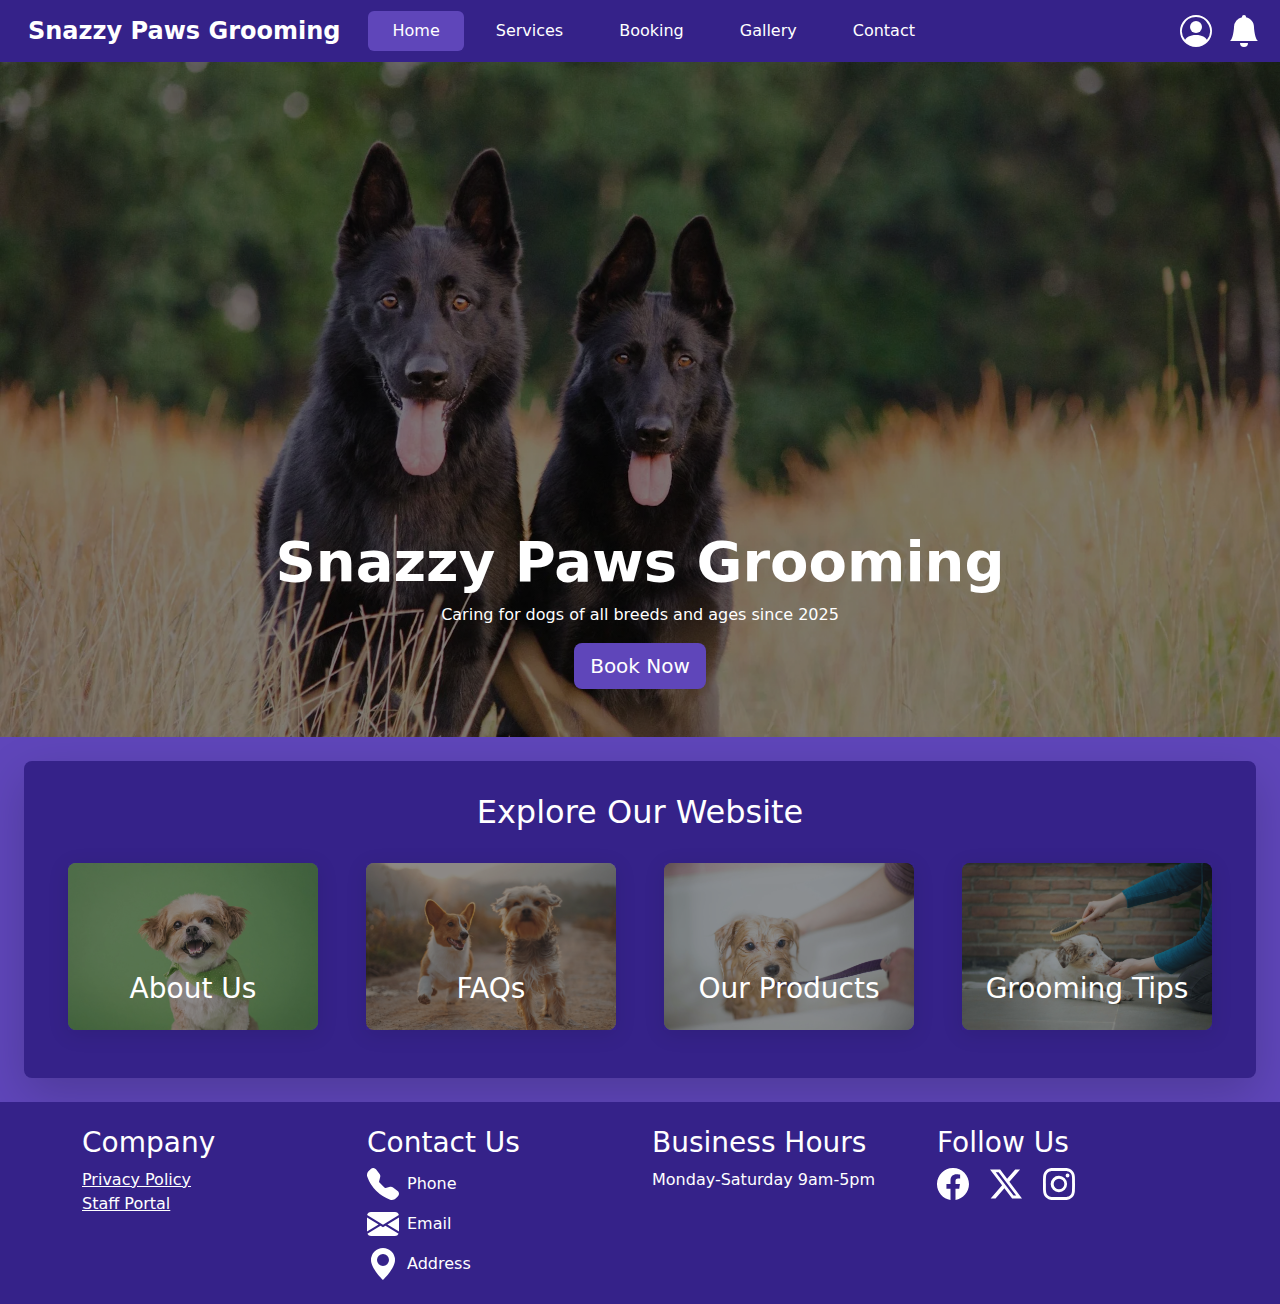
<file: index.html>
<!DOCTYPE html>

<html lang="en">

<head>
    <meta charset="utf-8">
    <meta name="viewport" content="width=device-width, initial-scale=1">
    <meta name="description"
        content="Welcome to Snazzy Paws Grooming, your one-stop dog grooming service, offering professional care and top-notch grooming for your furry friends.">
    <title>Home - Snazzy Paws Grooming</title>

    <!-- Import Bootstrap CSS -->
    <link href="https://cdn.jsdelivr.net/npm/bootstrap@5.3.3/dist/css/bootstrap.min.css" rel="stylesheet"
        integrity="sha384-QWTKZyjpPEjISv5WaRU9OFeRpok6YctnYmDr5pNlyT2bRjXh0JMhjY6hW+ALEwIH" crossorigin="anonymous">

    <!-- Custom CSS -->
    <link href="./css/styles.css" rel="stylesheet">
</head>

<body class="d-flex flex-column min-vh-100">

    <!-- Navigation -->
    <header class="navbar navbar-expand-lg d-flex align-items-center position-sticky top-0">
        <div class="container-fluid">
            <a href="#" class="navbar-brand fs-4 ms-1 ms-md-3 me-1 me-md-4 fw-bold">Snazzy Paws Grooming</a>

            <!-- Mobile Menu Toggle -->
            <button type="button" class="navbar-toggler" data-bs-toggle="collapse" data-bs-target="#navbarCollapse"
                aria-label="Open Mobile Navigation Menu">
                <span class="navbar-toggler-icon outline-0"></span>
            </button>

            <!-- Navigation Menu -->
            <div class="collapse navbar-collapse" id="navbarCollapse" aria-expanded="false" role="navigation">
                <nav class="navbar-nav mt-3 mt-md-0" aria-label="Main Navigation">
                    <a href="index.html" class="current-page mx-1 my-1 my-lg-0 py-2 px-4 rounded">Home</a>
                    <a href="services.html" class="mx-1 my-1 my-lg-0 py-2 px-4 rounded">Services</a>
                    <a href="booking.html" class="mx-1 my-1 my-lg-0 py-2 px-4 rounded">Booking</a>
                    <a href="gallery.html" class="mx-1 my-1 my-lg-0 py-2 px-4 rounded">Gallery</a>
                    <a href="contact.html" class="mx-1 my-1 my-lg-0 py-2 px-4 rounded">Contact</a>
                </nav>

                <!-- Right Section (Form & Icons) -->
                <div class="navbar-nav ms-auto d-flex align-items-center">
                    <form class="search-form d-flex align-items-center" action="#" method="get">
                        <input class="form-control navbar-search-input ms-3" type="search" placeholder="Search"
                            aria-label="Search Input">
                        <button class="btn" type="submit" aria-label="Search Button"><img class="icon-link"
                                src="./icons/search.svg" alt="Search"></button>
                    </form>

                    <div class="d-flex my-2 my-lg-0">
                        <a href="#" aria-label="User Login"><img class="mx-2 icon-link" src="./icons/person-circle.svg"
                                alt="Login"></a>
                        <a href="#" aria-label="Notifications"><img class="mx-2 icon-link" src="./icons/bell-fill.svg"
                                alt="Notifications"></a>
                    </div>
                </div>
            </div>
        </div>
    </header>

    <main class="flex-grow-1">
        <!-- Hero Image -->
        <section class="hero d-flex justify-content-center align-items-end">
            <div class="text-center text-white p-5">
                <h1 class="display-4 fw-bold">Snazzy Paws Grooming</h1>
                <p>Caring for dogs of all breeds and ages since 2025</p>
                <a href="booking.html" class="btn btn-primary btn-lg">Book Now</a>
            </div>
        </section>

        <!-- Secondary Navigation - Frequently Visited Pages -->
        <section class="my-2 px-2 my-md-4 px-md-4">
            <nav aria-label="Frequently Visited Pages">
                <div class="container-fluid rounded-3 p-2 p-md-4 shadow-lg secondary-nav">
                    <h2 class="text-center my-2 text-white">Explore Our Website</h2>
                    <div class="row row-cols-1 row-cols-md-2 row-cols-lg-4 g-2">
                        <div class="col p-2 p-md-4">
                            <a href="#" class="text-decoration-none" aria-label="About Us">
                                <div class="menu-item position-relative">
                                    <img src="./images/karsten-winegeart-KIVQIZnDbWI-unsplash.webp"
                                        class="img-fluid rounded-3" alt="About Us">
                                    <div
                                        class="position-absolute top-0 start-0 w-100 h-100 bg-dark opacity-50 rounded-3">
                                    </div>
                                    <h3 class="position-absolute bottom-0 start-0 end-0 text-center text-white p-3">
                                        About Us
                                    </h3>
                                </div>
                            </a>
                        </div>
                        <div class="col p-2 p-md-4">
                            <a href="#" class="text-decoration-none" aria-label="FAQs">
                                <div class="menu-item position-relative">
                                    <img src="./images/alvan-nee-T-0EW-SEbsE-unsplash.webp" class="img-fluid rounded-3"
                                        alt="Frequently Asked Questions">
                                    <div
                                        class="position-absolute top-0 start-0 w-100 h-100 bg-dark opacity-50 rounded-3">
                                    </div>
                                    <h3 class="position-absolute bottom-0 start-0 end-0 text-center text-white p-3">FAQs
                                    </h3>
                                </div>
                            </a>
                        </div>
                        <div class="col p-2 p-md-4">
                            <a href="#" class="text-decoration-none" aria-label="Eco-Friendly Product Range">
                                <div class="menu-item position-relative w-100">
                                    <img src="./images/benjamin-lehman-qwIeh5M8bF8-unsplash.webp"
                                        class="img-fluid rounded-3" alt="Product Range">
                                    <div
                                        class="position-absolute top-0 start-0 w-100 h-100 bg-dark opacity-50 rounded-3">
                                    </div>
                                    <h3 class="position-absolute bottom-0 start-0 end-0 text-center text-white p-3">Our
                                        Products
                                    </h3>
                                </div>
                            </a>
                        </div>
                        <div class="col p-2 p-md-4">
                            <a href="#" class="text-decoration-none" aria-label="Grooming Tips">
                                <div class="menu-item position-relative">
                                    <img src="./images/ayla-verschueren-DAhcXRQciY4-unsplash.webp"
                                        class="img-fluid rounded-3" alt="Grooming Tips">
                                    <div
                                        class="position-absolute top-0 start-0 w-100 h-100 bg-dark opacity-50 rounded-3">
                                    </div>
                                    <h3 class="position-absolute bottom-0 start-0 end-0 text-center text-white p-3">
                                        Grooming
                                        Tips</h3>
                                </div>
                            </a>
                        </div>
                    </div>
                </div>
            </nav>
        </section>
    </main>

    <!-- Footer Menu -->
    <footer class="w-100">
        <div class="container">
            <div class="row text-center text-md-start">
                <div class="col-12 col-md-3 my-4 my-md-0">

                    <!-- Company Links -->
                    <h3 class="mt-2 mt-md-4">Company</h3>
                    <nav aria-label="Business Related Pages">
                        <ul class="list-unstyled">
                            <li><a href="privacy.html">Privacy Policy</a></li>
                            <li><a href="staffportal.html">Staff Portal</a></li>
                        </ul>
                    </nav>
                </div>
                <div class="col-12 col-md-3 mb-4">

                    <!-- Business Contact Details -->
                    <h3 class="mt-2 mt-md-4">Contact Us</h3>
                    <div class="d-flex align-items-center justify-content-center justify-content-md-start mt-2">
                        <img class="icon-link me-2" src="./icons/telephone-fill.svg" alt="Phone Number">
                        <span>Phone</span>
                    </div>
                    <div class="d-flex align-items-center justify-content-center justify-content-md-start mt-2">
                        <img class="icon-link me-2" src="./icons/envelope-fill.svg" alt="Email">
                        <span>Email</span>
                    </div>
                    <div class="d-flex align-items-center justify-content-center justify-content-md-start mt-2">
                        <img class="icon-link me-2" src="./icons/geo-alt-fill.svg" alt="Address">
                        <span>Address</span>
                    </div>
                </div>
                <div class="col-12 col-md-3 mb-4">
                    <h3 class="mt-2 mt-md-4">Business Hours</h3>
                    <span>Monday-Saturday 9am-5pm</span>
                </div>
                <div class="col-12 col-md-3 mb-4">

                    <!-- Social Media -->
                    <h3 class="mt-2 mt-md-4">Follow Us</h3>
                    <div class="social-icon-container">
                        <a href="#" aria-label="Facebook" class="me-3"><img class="icon-link" src="./icons/facebook.svg"
                                alt="Facebook"></a>
                        <a href="#" aria-label="Twitter" class="me-3"><img class="icon-link" src="./icons/twitter-x.svg"
                                alt="Twitter"></a>
                        <a href="#" aria-label="Instagram"><img class="icon-link" src="./icons/instagram.svg"
                                alt="Instagram"></a>
                    </div>
                </div>
            </div>
        </div>
    </footer>

    <!-- Import Bootstrap last to avoid page loading errors -->
    <script src="https://cdn.jsdelivr.net/npm/bootstrap@5.3.3/dist/js/bootstrap.bundle.min.js"
        integrity="sha384-YvpcrYf0tY3lHB60NNkmXc5s9fDVZLESaAA55NDzOxhy9GkcIdslK1eN7N6jIeHz"
        crossorigin="anonymous"></script>
</body>

</html>
</file>
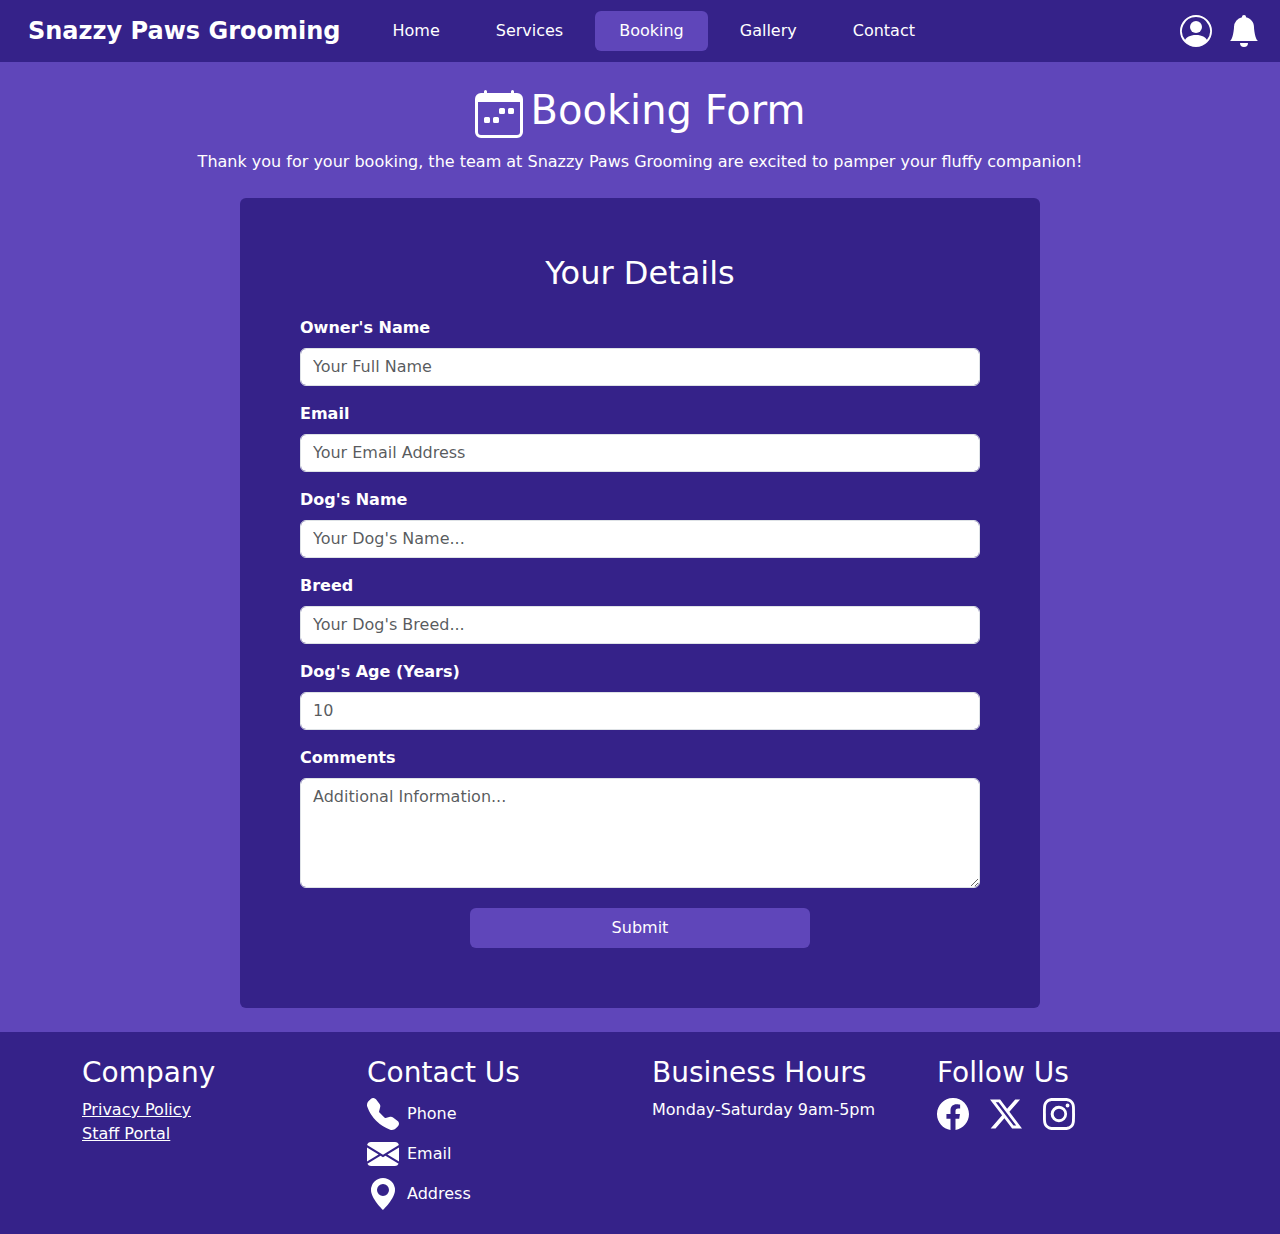
<file: booking.html>
<!DOCTYPE html>

<html lang="en">

<head>
    <meta charset="utf-8">
    <meta name="viewport" content="width=device-width, initial-scale=1">
    <meta name="description"
        content="Easily book your dog's grooming appointment online with Snazzy Paws Grooming. Choose from a variety of services and schedule a time that works for you and your furry friend.">
    <title>Booking - Snazzy Paws Grooming</title>

    <!-- Import Bootstrap CSS -->
    <link href="https://cdn.jsdelivr.net/npm/bootstrap@5.3.3/dist/css/bootstrap.min.css" rel="stylesheet"
        integrity="sha384-QWTKZyjpPEjISv5WaRU9OFeRpok6YctnYmDr5pNlyT2bRjXh0JMhjY6hW+ALEwIH" crossorigin="anonymous">

    <!-- Custom CSS -->
    <link href="./css/styles.css" rel="stylesheet">
</head>

<body class="d-flex flex-column min-vh-100">

    <!-- Navigation -->
    <header class="navbar navbar-expand-lg d-flex align-items-center position-sticky top-0">
        <div class="container-fluid">
            <a href="#" class="navbar-brand fs-4 ms-1 ms-md-3 me-1 me-md-4 fw-bold">Snazzy Paws Grooming</a>

            <!-- Mobile Menu Toggle -->
            <button type="button" class="navbar-toggler" data-bs-toggle="collapse" data-bs-target="#navbarCollapse"
                aria-label="Open Mobile Navigation Menu">
                <span class="navbar-toggler-icon outline-0"></span>
            </button>

            <!-- Navigation Menu -->
            <div class="collapse navbar-collapse" id="navbarCollapse" aria-expanded="false" role="navigation">
                <nav class="navbar-nav mt-3 mt-md-0" aria-label="Main Navigation">
                    <a href="index.html" class="mx-1 my-1 my-lg-0 py-2 px-4 rounded">Home</a>
                    <a href="services.html" class="mx-1 my-1 my-lg-0 py-2 px-4 rounded">Services</a>
                    <a href="booking.html" class="current-page mx-1 my-1 my-lg-0 py-2 px-4 rounded">Booking</a>
                    <a href="gallery.html" class="mx-1 my-1 my-lg-0 py-2 px-4 rounded">Gallery</a>
                    <a href="contact.html" class="mx-1 my-1 my-lg-0 py-2 px-4 rounded">Contact</a>
                </nav>

                <!-- Right Section (Form & Icons) -->
                <div class="navbar-nav ms-auto d-flex align-items-center">
                    <form class="search-form d-flex align-items-center" action="#" method="get">
                        <input class="form-control navbar-search-input ms-3" type="search" placeholder="Search"
                            aria-label="Search Input">
                        <button class="btn" type="submit" aria-label="Search Button"><img class="icon-link"
                                src="./icons/search.svg" alt="Search"></button>
                    </form>

                    <div class="d-flex my-2 my-lg-0">
                        <a href="#" aria-label="User Login"><img class="mx-2 icon-link" src="./icons/person-circle.svg"
                                alt="Login"></a>
                        <a href="#" aria-label="Notifications"><img class="mx-2 icon-link" src="./icons/bell-fill.svg"
                                alt="Notifications"></a>
                    </div>
                </div>
            </div>
        </div>
    </header>

    <main class="flex-grow-1 my-4">

        <!-- Page Header -->
        <section>
            <div class="container text-center mb-4">
                <div class="d-flex justify-content-center align-items-center mb-2">
                    <img src="./icons/calendar-week.svg" class="header-icon me-2" alt="Our Services">
                    <h1 class="text-white">Booking Form</h1>
                </div>
                <p class="text-white">Thank you for your booking, the team at Snazzy Paws Grooming are excited
                    to pamper your fluffy companion!</p>
            </div>
        </section>

        <!-- Booking Form -->
        <section>
            <div class="d-flex justify-content-center align-items-center">
                <div class="container form-container py-2 mx-2 rounded">
                    <form class="p-2 p-md-5 d-flex flex-column booking-form" action="#" method="POST">
                        <h2 class="text-white text-center my-4 my-md-0 mb-md-4 mt-md-0">Your Details</h2>

                        <div class="mb-3">
                            <label for="owner-name" class="form-label text-white fw-bold">Owner's Name</label>
                            <input type="text" id="owner-name" name="owner-name" class="form-control"
                                placeholder="Your Full Name" required aria-required="true">
                        </div>

                        <div class="mb-3">
                            <label for="email" class="form-label text-white fw-bold">Email</label>
                            <input type="email" id="email" name="email" class="form-control"
                                placeholder="Your Email Address" required aria-required="true">
                        </div>

                        <div class="mb-3">
                            <label for="dog-name" class="form-label text-white fw-bold">Dog's Name</label>
                            <input type="text" id="dog-name" name="dog-name" class="form-control"
                                placeholder="Your Dog's Name..." required aria-required="true">
                        </div>

                        <div class="mb-3">
                            <label for="dog-breed" class="form-label text-white fw-bold">Breed</label>
                            <input type="text" id="dog-breed" name="dog-breed" class="form-control"
                                placeholder="Your Dog's Breed..." required aria-required="true">
                        </div>

                        <div class="mb-3">
                            <label for="dog-age" class="form-label text-white fw-bold">Dog's Age (Years)</label>
                            <input type="number" id="dog-age" name="dog-age" class="form-control" placeholder="10"
                                min="0" max="20" required aria-required="true">
                        </div>

                        <div class="mb-3">
                            <label for="comments" class="form-label text-white fw-bold">Comments</label>
                            <textarea id="comments" name="comments" class="form-control" rows="4"
                                placeholder="Additional Information..." aria-required="false"></textarea>
                        </div>

                        <button type="submit"
                            class="py-2 px-4 my-1 btn btn-primary align-self-center w-50">Submit</button>
                    </form>
                </div>
            </div>
        </section>

    </main>
    <!-- Footer Menu -->
    <footer class="w-100">
        <div class="container">
            <div class="row text-center text-md-start">
                <div class="col-12 col-md-3 my-4 my-md-0">

                    <!-- Company Links -->
                    <h3 class="mt-2 mt-md-4">Company</h3>
                    <nav aria-label="Business Related Pages">
                        <ul class="list-unstyled">
                            <li><a href="privacy.html">Privacy Policy</a></li>
                            <li><a href="staffportal.html">Staff Portal</a></li>
                        </ul>
                    </nav>
                </div>
                <div class="col-12 col-md-3 mb-4">

                    <!-- Business Contact Details -->
                    <h3 class="mt-2 mt-md-4">Contact Us</h3>
                    <div class="d-flex align-items-center justify-content-center justify-content-md-start mt-2">
                        <img class="icon-link me-2" src="./icons/telephone-fill.svg" alt="Phone Number">
                        <span>Phone</span>
                    </div>
                    <div class="d-flex align-items-center justify-content-center justify-content-md-start mt-2">
                        <img class="icon-link me-2" src="./icons/envelope-fill.svg" alt="Email">
                        <span>Email</span>
                    </div>
                    <div class="d-flex align-items-center justify-content-center justify-content-md-start mt-2">
                        <img class="icon-link me-2" src="./icons/geo-alt-fill.svg" alt="Address">
                        <span>Address</span>
                    </div>
                </div>
                <div class="col-12 col-md-3 mb-4">
                    <h3 class="mt-2 mt-md-4">Business Hours</h3>
                    <span>Monday-Saturday 9am-5pm</span>
                </div>
                <div class="col-12 col-md-3 mb-4">

                    <!-- Social Media -->
                    <h3 class="mt-2 mt-md-4">Follow Us</h3>
                    <div class="social-icon-container">
                        <a href="#" aria-label="Facebook" class="me-3"><img class="icon-link" src="./icons/facebook.svg"
                                alt="Facebook"></a>
                        <a href="#" aria-label="Twitter" class="me-3"><img class="icon-link" src="./icons/twitter-x.svg"
                                alt="Twitter"></a>
                        <a href="#" aria-label="Instagram"><img class="icon-link" src="./icons/instagram.svg"
                                alt="Instagram"></a>
                    </div>
                </div>
            </div>
        </div>
    </footer>

    <!-- Import Bootstrap last to avoid page loading errors -->
    <script src="https://cdn.jsdelivr.net/npm/bootstrap@5.3.3/dist/js/bootstrap.bundle.min.js"
        integrity="sha384-YvpcrYf0tY3lHB60NNkmXc5s9fDVZLESaAA55NDzOxhy9GkcIdslK1eN7N6jIeHz"
        crossorigin="anonymous"></script>
</body>

</html>
</file>
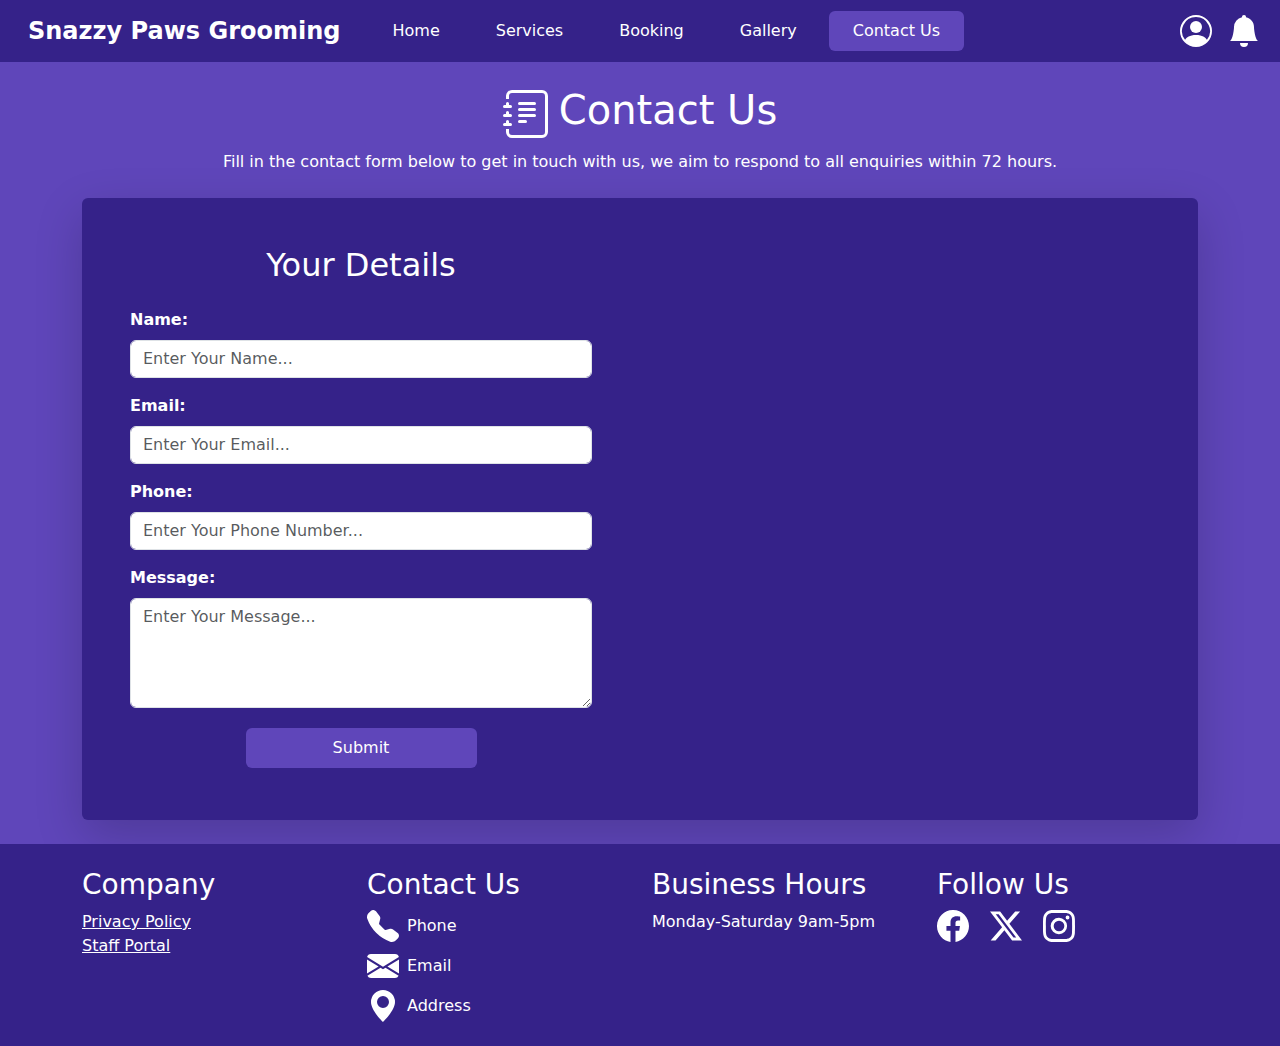
<file: contact.html>
<!DOCTYPE html>

<html lang="en">

<head>
    <meta charset="utf-8">
    <meta name="viewport" content="width=device-width, initial-scale=1">
    <meta name="description"
        content="Get in touch with Snazzy Paws Grooming for any questions or inquiries about our dog grooming services. Contact us via email, phone, or visit our location today.">
    <title>Contact Us - Snazzy Paws Grooming</title>

    <!-- Import Bootstrap CSS -->
    <link href="https://cdn.jsdelivr.net/npm/bootstrap@5.3.3/dist/css/bootstrap.min.css" rel="stylesheet"
        integrity="sha384-QWTKZyjpPEjISv5WaRU9OFeRpok6YctnYmDr5pNlyT2bRjXh0JMhjY6hW+ALEwIH" crossorigin="anonymous">

    <!-- Custom CSS -->
    <link href="./css/styles.css" rel="stylesheet">
</head>

<body class="d-flex flex-column min-vh-100">

    <!-- Navigation -->
    <header class="navbar navbar-expand-lg d-flex align-items-center position-sticky top-0">
        <div class="container-fluid">
            <a href="#" class="navbar-brand fs-4 ms-1 ms-md-3 me-1 me-md-4 fw-bold">Snazzy Paws Grooming</a>

            <!-- Mobile Menu Toggle -->
            <button type="button" class="navbar-toggler" data-bs-toggle="collapse" data-bs-target="#navbarCollapse"
                aria-label="Open Mobile Navigation Menu">
                <span class="navbar-toggler-icon outline-0"></span>
            </button>

            <!-- Navigation Menu -->
            <div class="collapse navbar-collapse" id="navbarCollapse" aria-expanded="false" role="navigation">
                <nav class="navbar-nav mt-3 mt-md-0" aria-label="Main Navigation">
                    <a href="index.html" class="mx-1 my-1 my-lg-0 py-2 px-4 rounded">Home</a>
                    <a href="services.html" class="mx-1 my-1 my-lg-0 py-2 px-4 rounded">Services</a>
                    <a href="booking.html" class="mx-1 my-1 my-lg-0 py-2 px-4 rounded">Booking</a>
                    <a href="gallery.html" class="mx-1 my-1 my-lg-0 py-2 px-4 rounded">Gallery</a>
                    <a href="contact.html" class="current-page mx-1 my-1 my-lg-0 py-2 px-4 rounded">Contact Us</a>
                </nav>

                <!-- Right Section (Form & Icons) -->
                <div class="navbar-nav ms-auto d-flex align-items-center">
                    <form class="search-form d-flex align-items-center" action="#" method="get">
                        <input class="form-control navbar-search-input ms-3" type="search" placeholder="Search"
                            aria-label="Search Input">
                        <button class="btn" type="submit" aria-label="Search Button"><img class="icon-link"
                                src="./icons/search.svg" alt="Search"></button>
                    </form>

                    <div class="d-flex my-2 my-lg-0">
                        <a href="#" aria-label="User Login"><img class="mx-2 icon-link" src="./icons/person-circle.svg"
                                alt="Login"></a>
                        <a href="#" aria-label="Notifications"><img class="mx-2 icon-link" src="./icons/bell-fill.svg"
                                alt="Notifications"></a>
                    </div>
                </div>
            </div>
        </div>
    </header>

    <main class="flex-grow-1 my-4">

        <!-- Page Header -->
        <section>
            <div class="container text-center mb-4">
                <div class="d-flex justify-content-center align-items-center mb-2">
                    <img src="./icons/journal-text.svg" class="header-icon me-2" alt="Our Services">
                    <h1 class="text-white">Contact Us</h1>
                </div>
                <p class="text-white">Fill in the contact form below to get in touch with us, we aim to respond to all
                    enquiries within 72
                    hours.</p>
            </div>
        </section>

        <!-- Contact Form -->
        <section>
            <div class="container d-flex justify-content-center align-items-center">
                <div class="row w-100 g-0 contact-form-container shadow-lg rounded">
                    <!-- Form Column -->
                    <div class="col-12 col-md-6">
                        <div class="p-4 p-lg-5 d-flex flex-column">
                            <!-- Form -->
                            <form action="#" method="post" class="d-flex flex-column contact-form flex-grow-1">
                                <h2 class="text-white text-center my-4 my-md-0 mb-md-4 mt-md-0">Your Details</h2>

                                <div class="mb-3">
                                    <label for="name" class="form-label text-white fw-bold">Name:</label>
                                    <input type="text" id="name" name="name" class="form-control"
                                        placeholder="Enter Your Name..." required aria-required="true">
                                </div>

                                <div class="mb-3">
                                    <label for="email" class="form-label text-white fw-bold">Email:</label>
                                    <input type="text" id="email" name="email" class="form-control"
                                        placeholder="Enter Your Email..." required aria-required="true">
                                </div>

                                <div class="mb-3">
                                    <label for="phone" class="form-label text-white fw-bold">Phone:</label>
                                    <input type="text" id="phone" name="phone" class="form-control"
                                        placeholder="Enter Your Phone Number..." required aria-required="true">
                                </div>

                                <div class="mb-3">
                                    <label for="message" class="form-label text-white fw-bold">Message:</label>
                                    <textarea id="message" rows="4" name="message" class="form-control"
                                        placeholder="Enter Your Message..." required aria-required="true"></textarea>
                                </div>

                                <button type="submit"
                                    class="py-2 px-4 my-1 btn btn-primary align-self-center w-50">Submit</button>
                            </form>
                        </div>
                    </div>

                    <!-- Map Column -->
                    <div class="col-12 col-md-6 d-flex justify-content-center">
                        <div class="map-container w-100 h-100 d-flex flex-column">
                            <div class="map w-100 h-100">
                                <iframe
                                    src="https://www.google.com/maps/embed?pb=!1m18!1m12!1m3!1d12091.526726279313!2d175.2681815835172!3d-37.78650675099491!2m3!1f0!2f0!3f0!3m2!1i1024!2i768!4f13.1!3m3!1m2!1s0x6d6d18a6f907160d%3A0x6c615c1e942b312e!2s193%20London%20Street%2C%20Hamilton%20Central%2C%20Hamilton%203204!5e0!3m2!1sen!2snz!4v1738490462833!5m2!1sen!2snz"
                                    class="border-0 w-100 h-100" loading="lazy"
                                    referrerpolicy="no-referrer-when-downgrade"></iframe>
                            </div>
                        </div>
                    </div>
                </div>
            </div>
        </section>
    </main>

    <!-- Footer Menu -->
    <footer class="w-100">
        <div class="container">
            <div class="row text-center text-md-start">
                <div class="col-12 col-md-3 my-4 my-md-0">

                    <!-- Company Links -->
                    <h3 class="mt-2 mt-md-4">Company</h3>
                    <nav aria-label="Business Related Pages">
                        <ul class="list-unstyled">
                            <li><a href="privacy.html">Privacy Policy</a></li>
                            <li><a href="staffportal.html">Staff Portal</a></li>
                        </ul>
                    </nav>
                </div>
                <div class="col-12 col-md-3 mb-4">

                    <!-- Business Contact Details -->
                    <h3 class="mt-2 mt-md-4">Contact Us</h3>
                    <div class="d-flex align-items-center justify-content-center justify-content-md-start mt-2">
                        <img class="icon-link me-2" src="./icons/telephone-fill.svg" alt="Phone Number">
                        <span>Phone</span>
                    </div>
                    <div class="d-flex align-items-center justify-content-center justify-content-md-start mt-2">
                        <img class="icon-link me-2" src="./icons/envelope-fill.svg" alt="Email">
                        <span>Email</span>
                    </div>
                    <div class="d-flex align-items-center justify-content-center justify-content-md-start mt-2">
                        <img class="icon-link me-2" src="./icons/geo-alt-fill.svg" alt="Address">
                        <span>Address</span>
                    </div>
                </div>
                <div class="col-12 col-md-3 mb-4">
                    <h3 class="mt-2 mt-md-4">Business Hours</h3>
                    <span>Monday-Saturday 9am-5pm</span>
                </div>
                <div class="col-12 col-md-3 mb-4">

                    <!-- Social Media -->
                    <h3 class="mt-2 mt-md-4">Follow Us</h3>
                    <div class="social-icon-container">
                        <a href="#" aria-label="Facebook" class="me-3"><img class="icon-link" src="./icons/facebook.svg"
                                alt="Facebook"></a>
                        <a href="#" aria-label="Twitter" class="me-3"><img class="icon-link" src="./icons/twitter-x.svg"
                                alt="Twitter"></a>
                        <a href="#" aria-label="Instagram"><img class="icon-link" src="./icons/instagram.svg"
                                alt="Instagram"></a>
                    </div>
                </div>
            </div>
        </div>
    </footer>

    <!-- Import Bootstrap last to avoid page loading errors -->
    <script src="https://cdn.jsdelivr.net/npm/bootstrap@5.3.3/dist/js/bootstrap.bundle.min.js"
        integrity="sha384-YvpcrYf0tY3lHB60NNkmXc5s9fDVZLESaAA55NDzOxhy9GkcIdslK1eN7N6jIeHz"
        crossorigin="anonymous"></script>
</body>

</html>
</file>
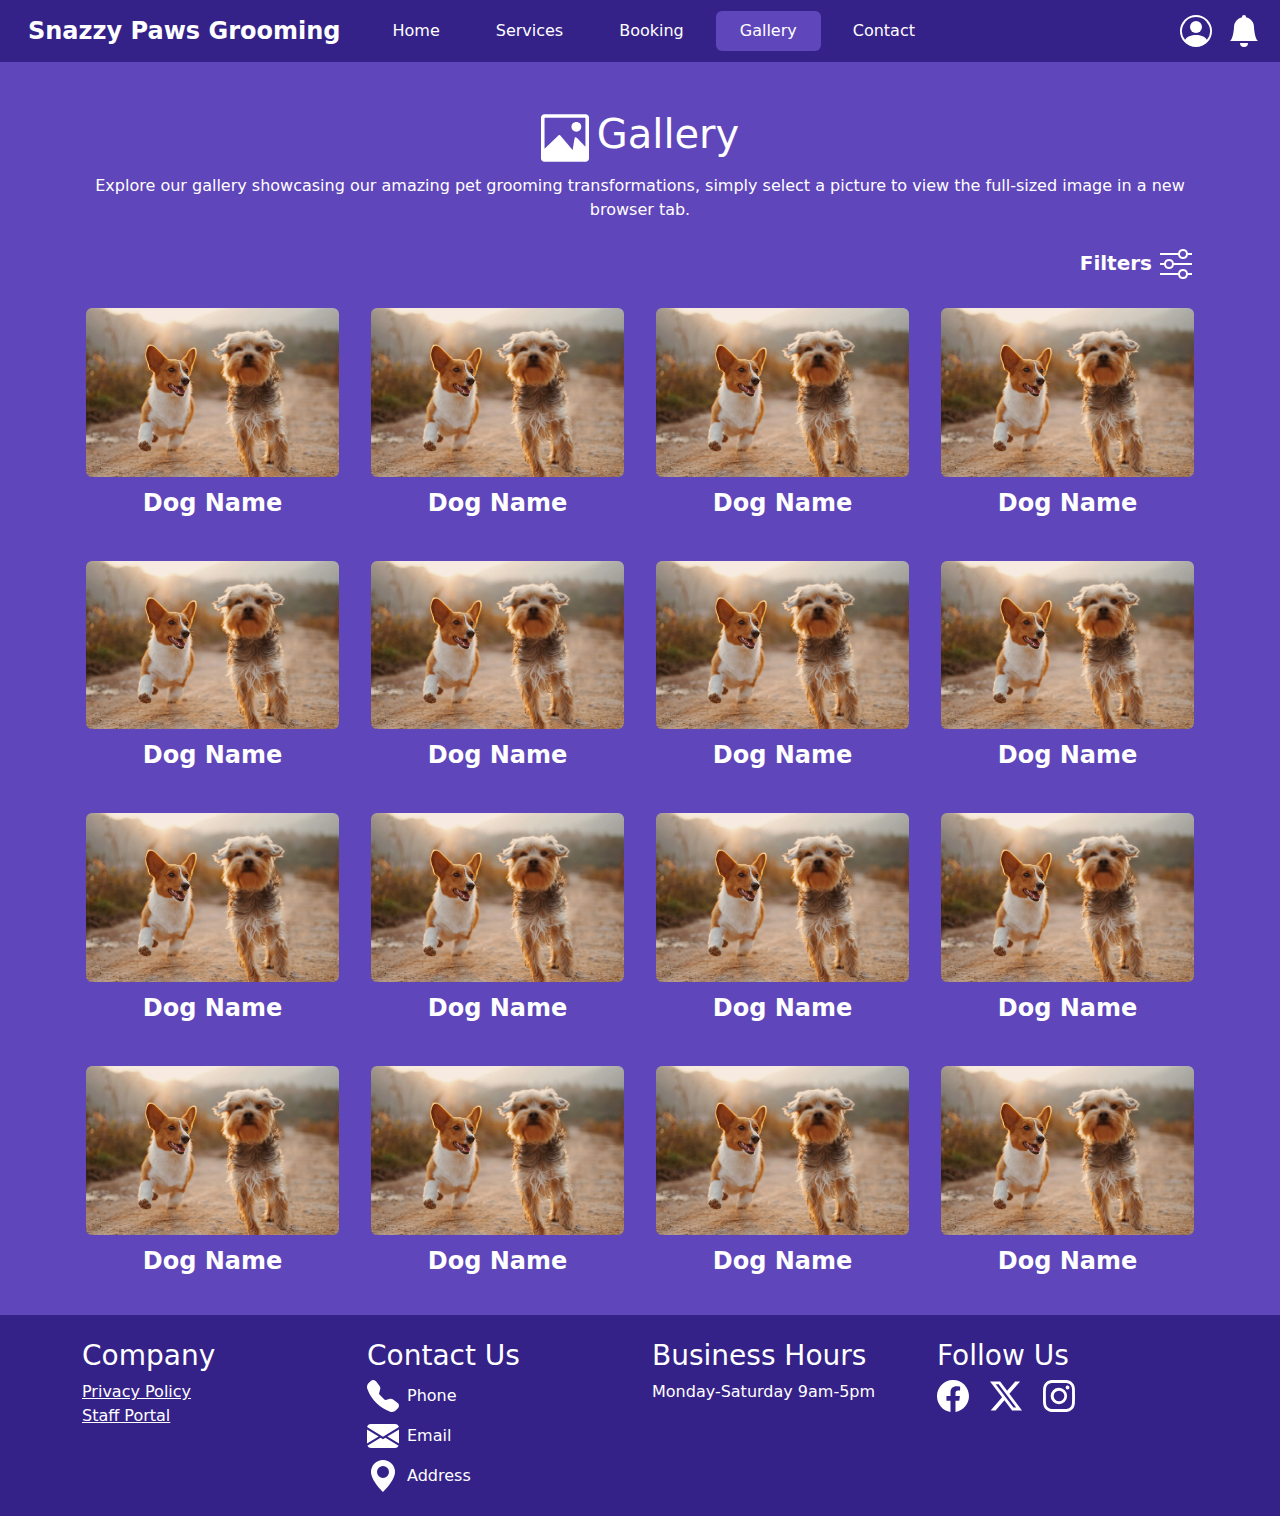
<file: gallery.html>
<!DOCTYPE html>

<html lang="en">

<head>
    <meta charset="utf-8">
    <meta name="viewport" content="width=device-width, initial-scale=1">
    <meta name="description"
        content="Browse through our gallery at Snazzy Paws Grooming to see the stunning transformations of our furry clients. Discover before-and-after grooming results and get inspired for your pet's next visit.">
    <title>Gallery - Snazzy Paws Grooming</title>

    <!-- Import Bootstrap CSS -->
    <link href="https://cdn.jsdelivr.net/npm/bootstrap@5.3.3/dist/css/bootstrap.min.css" rel="stylesheet"
        integrity="sha384-QWTKZyjpPEjISv5WaRU9OFeRpok6YctnYmDr5pNlyT2bRjXh0JMhjY6hW+ALEwIH" crossorigin="anonymous">

    <!-- Custom CSS -->
    <link href="./css/styles.css" rel="stylesheet">
</head>

<body class="d-flex flex-column min-vh-100">

    <!-- Navigation -->
    <header class="navbar navbar-expand-lg d-flex align-items-center position-sticky top-0">
        <div class="container-fluid">
            <a href="#" class="navbar-brand fs-4 ms-1 ms-md-3 me-1 me-md-4 fw-bold">Snazzy Paws Grooming</a>

            <!-- Mobile Menu Toggle -->
            <button type="button" class="navbar-toggler" data-bs-toggle="collapse" data-bs-target="#navbarCollapse"
                aria-label="Open Mobile Navigation Menu">
                <span class="navbar-toggler-icon outline-0"></span>
            </button>

            <!-- Navigation Menu -->
            <div class="collapse navbar-collapse" id="navbarCollapse" aria-expanded="false" role="navigation">
                <nav class="navbar-nav mt-3 mt-md-0" aria-label="Main Navigation">
                    <a href="index.html" class="mx-1 my-1 my-lg-0 py-2 px-4 rounded">Home</a>
                    <a href="services.html" class="mx-1 my-1 my-lg-0 py-2 px-4 rounded">Services</a>
                    <a href="booking.html" class="mx-1 my-1 my-lg-0 py-2 px-4 rounded">Booking</a>
                    <a href="gallery.html" class="current-page mx-1 my-1 my-lg-0 py-2 px-4 rounded">Gallery</a>
                    <a href="contact.html" class="mx-1 my-1 my-lg-0 py-2 px-4 rounded">Contact</a>
                </nav>

                <!-- Right Section (Form & Icons) -->
                <div class="navbar-nav ms-auto d-flex align-items-center">
                    <form class="search-form d-flex align-items-center" action="#" method="get">
                        <input class="form-control navbar-search-input ms-3" type="search" placeholder="Search"
                            aria-label="Search Input">
                        <button class="btn" type="submit" aria-label="Search Button"><img class="icon-link"
                                src="./icons/search.svg" alt="Search"></button>
                    </form>

                    <div class="d-flex my-2 my-lg-0">
                        <a href="#" aria-label="User Login"><img class="mx-2 icon-link" src="./icons/person-circle.svg"
                                alt="Login"></a>
                        <a href="#" aria-label="Notifications"><img class="mx-2 icon-link" src="./icons/bell-fill.svg"
                                alt="Notifications"></a>
                    </div>
                </div>
            </div>
        </div>
    </header>

    <main class="flex-grow-1 my-4">
        <!-- Page Header -->
        <section>
            <div class="container text-center my-4">
                <div class="d-flex justify-content-center align-items-center mb-2">
                    <img src="./icons/image-photography-icon.svg" class="header-icon me-2" alt="Gallery">
                    <h1 class="text-white">Gallery</h1>
                </div>
                <p class="text-white">Explore our gallery showcasing our amazing pet grooming transformations,
                    simply select a picture to view the full-sized image in a new browser tab.</p>
            </div>
        </section>

        <!-- Gallery Section -->
        <section>

            <!-- Filters -->
            <div class="container mb-4">
                <div class="row">
                    <div class="col-12 d-flex justify-content-end">
                        <button class="filters text-decoration-none border-0 bg-transparent d-flex align-items-center"
                            aria-label="Filter Options">
                            <span class="me-2 text-white fs-5 fw-bold">Filters</span>
                            <img src="./icons/sliders.svg" alt="Filters">
                        </button>
                    </div>
                </div>
            </div>

            <!-- Gallery Grid (4x4) -->
            <div class="container">
                <div class="row row-cols-1 row-cols-md-2 row-cols-lg-4 g-4">
                    <div class="col-12 col-md-6 col-lg-3">
                        <div class="gallery-item p-1">
                            <a class="text-decoration-none" href="#" target="_blank">
                                <img class="rounded card-img-top" src="./images/alvan-nee-T-0EW-SEbsE-unsplash.webp"
                                    alt="Dog Name">
                                <p class="card-title fw-bold my-2 text-center fs-4 text-white">Dog Name</p>
                            </a>
                        </div>
                    </div>
                    <div class="col-12 col-md-6 col-lg-3">
                        <div class="gallery-item p-1">
                            <a class="text-decoration-none" href="#" target="_blank">
                                <img class="rounded card-img-top" src="./images/alvan-nee-T-0EW-SEbsE-unsplash.webp"
                                    alt="Dog Name">
                                <p class="card-title fw-bold my-2 text-center fs-4 text-white">Dog Name</p>
                            </a>
                        </div>
                    </div>
                    <div class="col-12 col-md-6 col-lg-3">
                        <div class="gallery-item p-1">
                            <a class="text-decoration-none" href="#" target="_blank">
                                <img class="rounded card-img-top" src="./images/alvan-nee-T-0EW-SEbsE-unsplash.webp"
                                    alt="Dog Name">
                                <p class="card-title fw-bold my-2 text-center fs-4 text-white">Dog Name</p>
                            </a>
                        </div>
                    </div>
                    <div class="col-12 col-md-6 col-lg-3">
                        <div class="gallery-item p-1">
                            <a class="text-decoration-none" href="#" target="_blank">
                                <img class="rounded card-img-top" src="./images/alvan-nee-T-0EW-SEbsE-unsplash.webp"
                                    alt="Dog Name">
                                <p class="card-title fw-bold my-2 text-center fs-4 text-white">Dog Name</p>
                            </a>
                        </div>
                    </div>
                    <div class="col-12 col-md-6 col-lg-3">
                        <div class="gallery-item p-1">
                            <a class="text-decoration-none" href="#" target="_blank">
                                <img class="rounded card-img-top" src="./images/alvan-nee-T-0EW-SEbsE-unsplash.webp"
                                    alt="Dog Name">
                                <p class="card-title fw-bold my-2 text-center fs-4 text-white">Dog Name</p>
                            </a>
                        </div>
                    </div>
                    <div class="col-12 col-md-6 col-lg-3">
                        <div class="gallery-item p-1">
                            <a class="text-decoration-none" href="#" target="_blank">
                                <img class="rounded card-img-top" src="./images/alvan-nee-T-0EW-SEbsE-unsplash.webp"
                                    alt="Dog Name">
                                <p class="card-title fw-bold my-2 text-center fs-4 text-white">Dog Name</p>
                            </a>
                        </div>
                    </div>
                    <div class="col-12 col-md-6 col-lg-3">
                        <div class="gallery-item p-1">
                            <a class="text-decoration-none" href="#" target="_blank">
                                <img class="rounded card-img-top" src="./images/alvan-nee-T-0EW-SEbsE-unsplash.webp"
                                    alt="Dog Name">
                                <p class="card-title fw-bold my-2 text-center fs-4 text-white">Dog Name</p>
                            </a>
                        </div>
                    </div>
                    <div class="col-12 col-md-6 col-lg-3">
                        <div class="gallery-item p-1">
                            <a class="text-decoration-none" href="#" target="_blank">
                                <img class="rounded card-img-top" src="./images/alvan-nee-T-0EW-SEbsE-unsplash.webp"
                                    alt="Dog Name">
                                <p class="card-title fw-bold my-2 text-center fs-4 text-white">Dog Name</p>
                            </a>
                        </div>
                    </div>
                    <div class="col-12 col-md-6 col-lg-3">
                        <div class="gallery-item p-1">
                            <a class="text-decoration-none" href="#" target="_blank">
                                <img class="rounded card-img-top" src="./images/alvan-nee-T-0EW-SEbsE-unsplash.webp"
                                    alt="Dog Name">
                                <p class="card-title fw-bold my-2 text-center fs-4 text-white">Dog Name</p>
                            </a>
                        </div>
                    </div>
                    <div class="col-12 col-md-6 col-lg-3">
                        <div class="gallery-item p-1">
                            <a class="text-decoration-none" href="#" target="_blank">
                                <img class="rounded card-img-top" src="./images/alvan-nee-T-0EW-SEbsE-unsplash.webp"
                                    alt="Dog Name">
                                <p class="card-title fw-bold my-2 text-center fs-4 text-white">Dog Name</p>
                            </a>
                        </div>
                    </div>
                    <div class="col-12 col-md-6 col-lg-3">
                        <div class="gallery-item p-1">
                            <a class="text-decoration-none" href="#" target="_blank">
                                <img class="rounded card-img-top" src="./images/alvan-nee-T-0EW-SEbsE-unsplash.webp"
                                    alt="Dog Name">
                                <p class="card-title fw-bold my-2 text-center fs-4 text-white">Dog Name</p>
                            </a>
                        </div>
                    </div>
                    <div class="col-12 col-md-6 col-lg-3">
                        <div class="gallery-item p-1">
                            <a class="text-decoration-none" href="#" target="_blank">
                                <img class="rounded card-img-top" src="./images/alvan-nee-T-0EW-SEbsE-unsplash.webp"
                                    alt="Dog Name">
                                <p class="card-title fw-bold my-2 text-center fs-4 text-white">Dog Name</p>
                            </a>
                        </div>
                    </div>
                    <div class="col-12 col-md-6 col-lg-3">
                        <div class="gallery-item p-1">
                            <a class="text-decoration-none" href="#" target="_blank">
                                <img class="rounded card-img-top" src="./images/alvan-nee-T-0EW-SEbsE-unsplash.webp"
                                    alt="Dog Name">
                                <p class="card-title fw-bold my-2 text-center fs-4 text-white">Dog Name</p>
                            </a>
                        </div>
                    </div>
                    <div class="col-12 col-md-6 col-lg-3">
                        <div class="gallery-item p-1">
                            <a class="text-decoration-none" href="#" target="_blank">
                                <img class="rounded card-img-top" src="./images/alvan-nee-T-0EW-SEbsE-unsplash.webp"
                                    alt="Dog Name">
                                <p class="card-title fw-bold my-2 text-center fs-4 text-white">Dog Name</p>
                            </a>
                        </div>
                    </div>
                    <div class="col-12 col-md-6 col-lg-3">
                        <div class="gallery-item p-1">
                            <a class="text-decoration-none" href="#" target="_blank">
                                <img class="rounded card-img-top" src="./images/alvan-nee-T-0EW-SEbsE-unsplash.webp"
                                    alt="Dog Name">
                                <p class="card-title fw-bold my-2 text-center fs-4 text-white">Dog Name</p>
                            </a>
                        </div>
                    </div>
                    <div class="col-12 col-md-6 col-lg-3">
                        <div class="gallery-item p-1">
                            <a class="text-decoration-none" href="#" target="_blank">
                                <img class="rounded card-img-top" src="./images/alvan-nee-T-0EW-SEbsE-unsplash.webp"
                                    alt="Dog Name">
                                <p class="card-title fw-bold my-2 text-center fs-4 text-white">Dog Name</p>
                            </a>
                        </div>
                    </div>
                </div>
            </div>
        </section>
    </main>

    <!-- Footer Menu -->
    <footer class="w-100">
        <div class="container">
            <div class="row text-center text-md-start">
                <div class="col-12 col-md-3 my-4 my-md-0">

                    <!-- Company Links -->
                    <h3 class="mt-2 mt-md-4">Company</h3>
                    <nav aria-label="Business Related Pages">
                        <ul class="list-unstyled">
                            <li><a href="privacy.html">Privacy Policy</a></li>
                            <li><a href="staffportal.html">Staff Portal</a></li>
                        </ul>
                    </nav>
                </div>
                <div class="col-12 col-md-3 mb-4">

                    <!-- Business Contact Details -->
                    <h3 class="mt-2 mt-md-4">Contact Us</h3>
                    <div class="d-flex align-items-center justify-content-center justify-content-md-start mt-2">
                        <img class="icon-link me-2" src="./icons/telephone-fill.svg" alt="Phone Number">
                        <span>Phone</span>
                    </div>
                    <div class="d-flex align-items-center justify-content-center justify-content-md-start mt-2">
                        <img class="icon-link me-2" src="./icons/envelope-fill.svg" alt="Email">
                        <span>Email</span>
                    </div>
                    <div class="d-flex align-items-center justify-content-center justify-content-md-start mt-2">
                        <img class="icon-link me-2" src="./icons/geo-alt-fill.svg" alt="Address">
                        <span>Address</span>
                    </div>
                </div>
                <div class="col-12 col-md-3 mb-4">
                    <h3 class="mt-2 mt-md-4">Business Hours</h3>
                    <span>Monday-Saturday 9am-5pm</span>
                </div>
                <div class="col-12 col-md-3 mb-4">

                    <!-- Social Media -->
                    <h3 class="mt-2 mt-md-4">Follow Us</h3>
                    <div class="social-icon-container">
                        <a href="#" aria-label="Facebook" class="me-3"><img class="icon-link" src="./icons/facebook.svg"
                                alt="Facebook"></a>
                        <a href="#" aria-label="Twitter" class="me-3"><img class="icon-link" src="./icons/twitter-x.svg"
                                alt="Twitter"></a>
                        <a href="#" aria-label="Instagram"><img class="icon-link" src="./icons/instagram.svg"
                                alt="Instagram"></a>
                    </div>
                </div>
            </div>
        </div>
    </footer>

    <!-- Import Bootstrap last to avoid page loading errors -->
    <script src="https://cdn.jsdelivr.net/npm/bootstrap@5.3.3/dist/js/bootstrap.bundle.min.js"
        integrity="sha384-YvpcrYf0tY3lHB60NNkmXc5s9fDVZLESaAA55NDzOxhy9GkcIdslK1eN7N6jIeHz"
        crossorigin="anonymous"></script>
</body>

</html>
</file>
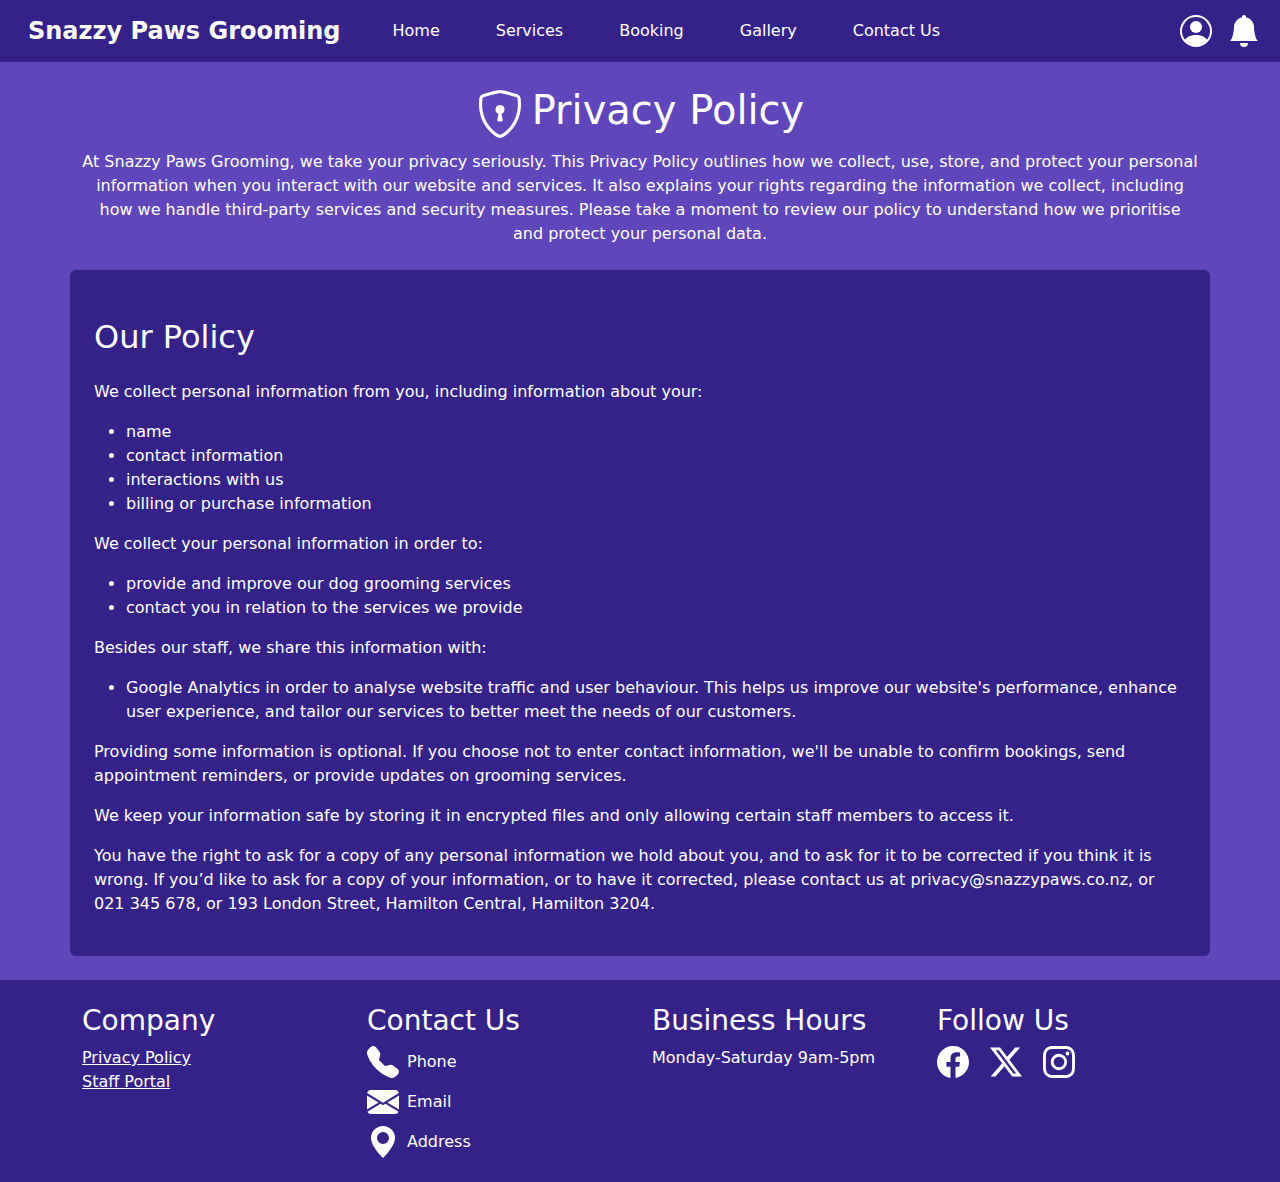
<file: privacy.html>
<!DOCTYPE html>

<html lang="en">

<head>
    <meta charset="utf-8">
    <meta name="viewport" content="width=device-width, initial-scale=1">
    <meta name="description"
        content="Read Snazzy Paws Grooming's privacy policy to learn how we protect your personal information and handle your data securely when using our dog grooming services.">
    <title>Privacy Policy - Snazzy Paws Grooming</title>

    <!-- Import Bootstrap CSS -->
    <link href="https://cdn.jsdelivr.net/npm/bootstrap@5.3.3/dist/css/bootstrap.min.css" rel="stylesheet"
        integrity="sha384-QWTKZyjpPEjISv5WaRU9OFeRpok6YctnYmDr5pNlyT2bRjXh0JMhjY6hW+ALEwIH" crossorigin="anonymous">

    <!-- Custom CSS -->
    <link href="./css/styles.css" rel="stylesheet">
</head>

<body class="d-flex flex-column min-vh-100">

    <!-- Navigation -->
    <header class="navbar navbar-expand-lg d-flex align-items-center position-sticky top-0">
        <div class="container-fluid">
            <a href="#" class="navbar-brand fs-4 ms-1 ms-md-3 me-1 me-md-4 fw-bold">Snazzy Paws Grooming</a>

            <!-- Mobile Menu Toggle -->
            <button type="button" class="navbar-toggler" data-bs-toggle="collapse" data-bs-target="#navbarCollapse"
                aria-label="Open Mobile Navigation Menu">
                <span class="navbar-toggler-icon outline-0"></span>
            </button>

            <!-- Navigation Menu -->
            <div class="collapse navbar-collapse" id="navbarCollapse" aria-expanded="false" role="navigation">
                <nav class="navbar-nav mt-3 mt-md-0" aria-label="Main Navigation">
                    <a href="index.html" class="mx-1 my-1 my-lg-0 py-2 px-4 rounded">Home</a>
                    <a href="services.html" class="mx-1 my-1 my-lg-0 py-2 px-4 rounded">Services</a>
                    <a href="booking.html" class="mx-1 my-1 my-lg-0 py-2 px-4 rounded">Booking</a>
                    <a href="gallery.html" class="mx-1 my-1 my-lg-0 py-2 px-4 rounded">Gallery</a>
                    <a href="contact.html" class="mx-1 my-1 my-lg-0 py-2 px-4 rounded">Contact Us</a>
                </nav>

                <!-- Right Section (Form & Icons) -->
                <div class="navbar-nav ms-auto d-flex align-items-center">
                    <form class="search-form d-flex align-items-center" action="#" method="get">
                        <input class="form-control navbar-search-input ms-3" type="search" placeholder="Search"
                            aria-label="Search Input">
                        <button class="btn" type="submit" aria-label="Search Button"><img class="icon-link"
                                src="./icons/search.svg" alt="Search"></button>
                    </form>

                    <div class="d-flex my-2 my-lg-0">
                        <a href="#" aria-label="User Login"><img class="mx-2 icon-link" src="./icons/person-circle.svg"
                                alt="Login"></a>
                        <a href="#" aria-label="Notifications"><img class="mx-2 icon-link" src="./icons/bell-fill.svg"
                                alt="Notifications"></a>
                    </div>
                </div>
            </div>
        </div>
    </header>

    <main class="flex-grow-1 my-4">

        <!-- Page Header -->
        <section>
            <div class="container text-center mb-4">
                <div class="d-flex justify-content-center align-items-center mb-2">
                    <img src="./icons/shield-lock.svg" class="header-icon me-2" alt="Our Services">
                    <h1 class="text-white">Privacy Policy</h1>
                </div>
                <p class="text-white">At Snazzy Paws Grooming, we take your privacy seriously. This Privacy Policy
                    outlines how we collect, use, store, and protect your personal information when you interact with
                    our website and services. It also explains your rights regarding the information we collect,
                    including how we handle third-party services and security measures. Please take a moment
                    to review our policy to understand how we prioritise and protect your personal data.</p>
            </div>
        </section>

        <!-- Our Privacy Policy -->
        <section>
            <div class="d-flex justify-content-center align-items-center mx-2">
                <div class="container p-4 policy-container rounded w-100 col-12 col-md-10 col-lg-8">
                    <div class="d-flex flex-column text-start text-white">
                        <h2 class="my-4">Our Policy</h2>
                        <p>We collect personal information from you, including information about your:</p>
                        <ul>
                            <li>name</li>
                            <li>contact information</li>
                            <li>interactions with us</li>
                            <li>billing or purchase information</li>
                        </ul>
                        <p>We collect your personal information in order to:</p>
                        <ul>
                            <li>provide and improve our dog grooming services</li>
                            <li>contact you in relation to the services we provide</li>
                        </ul>
                        <p>Besides our staff, we share this information with:</p>
                        <ul>
                            <li>Google Analytics in order to analyse website traffic and user behaviour. This helps us
                                improve
                                our website's performance, enhance user experience, and tailor our services to better
                                meet
                                the needs of our customers.</li>
                        </ul>
                        <p>Providing some information is optional. If you choose not to enter contact
                            information, we'll be unable to confirm bookings, send appointment reminders, or provide
                            updates on grooming services.
                        </p>
                        <p>We keep your information safe by storing it in encrypted files and only
                            allowing certain staff members to access it.</p>
                        <p>You have the right to ask for a copy of any personal information we hold about
                            you, and to ask for it to be corrected if you think it is wrong. If you’d like to ask for a
                            copy
                            of your information,
                            or to have it corrected, please contact us at privacy@snazzypaws.co.nz, or 021 345 678, or
                            193 London
                            Street, Hamilton Central, Hamilton 3204.</p>
                    </div>
                </div>
            </div>
        </section>
    </main>

    <!-- Footer Menu -->
    <footer class="w-100">
        <div class="container">
            <div class="row text-center text-md-start">
                <div class="col-12 col-md-3 my-4 my-md-0">

                    <!-- Company Links -->
                    <h3 class="mt-2 mt-md-4">Company</h3>
                    <nav aria-label="Business Related Pages">
                        <ul class="list-unstyled">
                            <li><a href="privacy.html">Privacy Policy</a></li>
                            <li><a href="staffportal.html">Staff Portal</a></li>
                        </ul>
                    </nav>
                </div>
                <div class="col-12 col-md-3 mb-4">

                    <!-- Business Contact Details -->
                    <h3 class="mt-2 mt-md-4">Contact Us</h3>
                    <div class="d-flex align-items-center justify-content-center justify-content-md-start mt-2">
                        <img class="icon-link me-2" src="./icons/telephone-fill.svg" alt="Phone Number">
                        <span>Phone</span>
                    </div>
                    <div class="d-flex align-items-center justify-content-center justify-content-md-start mt-2">
                        <img class="icon-link me-2" src="./icons/envelope-fill.svg" alt="Email">
                        <span>Email</span>
                    </div>
                    <div class="d-flex align-items-center justify-content-center justify-content-md-start mt-2">
                        <img class="icon-link me-2" src="./icons/geo-alt-fill.svg" alt="Address">
                        <span>Address</span>
                    </div>
                </div>
                <div class="col-12 col-md-3 mb-4">
                    <h3 class="mt-2 mt-md-4">Business Hours</h3>
                    <span>Monday-Saturday 9am-5pm</span>
                </div>
                <div class="col-12 col-md-3 mb-4">

                    <!-- Social Media -->
                    <h3 class="mt-2 mt-md-4">Follow Us</h3>
                    <div class="social-icon-container">
                        <a href="#" aria-label="Facebook" class="me-3"><img class="icon-link" src="./icons/facebook.svg"
                                alt="Facebook"></a>
                        <a href="#" aria-label="Twitter" class="me-3"><img class="icon-link" src="./icons/twitter-x.svg"
                                alt="Twitter"></a>
                        <a href="#" aria-label="Instagram"><img class="icon-link" src="./icons/instagram.svg"
                                alt="Instagram"></a>
                    </div>
                </div>
            </div>
        </div>
    </footer>

    <!-- Import Bootstrap last to avoid page loading errors -->
    <script src="https://cdn.jsdelivr.net/npm/bootstrap@5.3.3/dist/js/bootstrap.bundle.min.js"
        integrity="sha384-YvpcrYf0tY3lHB60NNkmXc5s9fDVZLESaAA55NDzOxhy9GkcIdslK1eN7N6jIeHz"
        crossorigin="anonymous"></script>
</body>

</html>
</file>
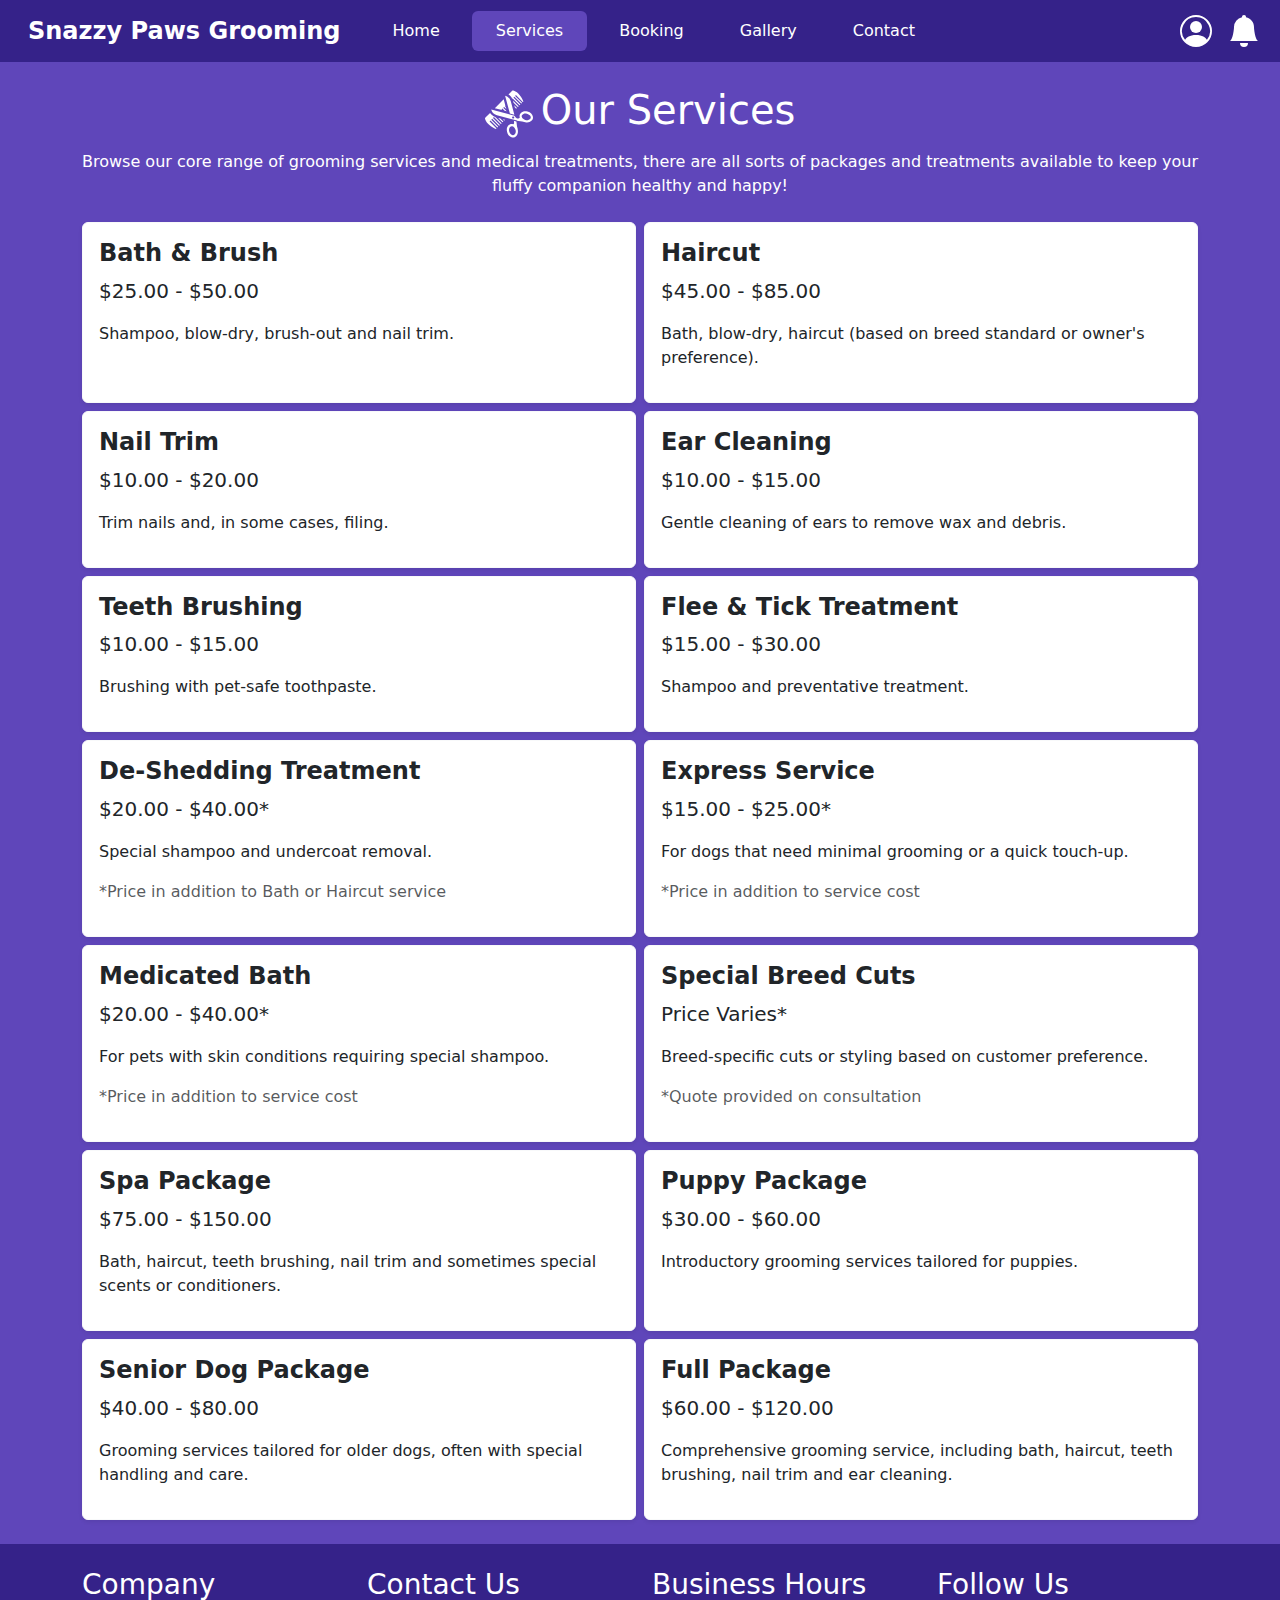
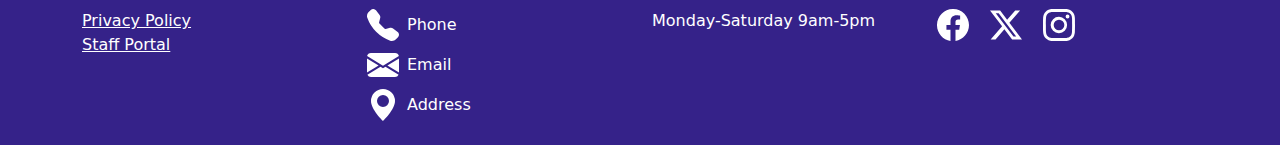
<file: services.html>
<!DOCTYPE html>

<html lang="en">

<head>
    <meta charset="utf-8">
    <meta name="viewport" content="width=device-width, initial-scale=1">
    <meta name="description"
        content="Explore our professional dog grooming services at Snazzy Paws Grooming. From basic grooming to full-service packages, we ensure your furry friend looks and feels their best.">
    <title>Services - Snazzy Paws Grooming</title>

    <!-- Import Bootstrap CSS -->
    <link href="https://cdn.jsdelivr.net/npm/bootstrap@5.3.3/dist/css/bootstrap.min.css" rel="stylesheet"
        integrity="sha384-QWTKZyjpPEjISv5WaRU9OFeRpok6YctnYmDr5pNlyT2bRjXh0JMhjY6hW+ALEwIH" crossorigin="anonymous">

    <!-- Custom CSS -->
    <link href="./css/styles.css" rel="stylesheet">
</head>

<body class="d-flex flex-column min-vh-100">

    <!-- Navigation -->
    <header class="navbar navbar-expand-lg d-flex align-items-center position-sticky top-0">
        <div class="container-fluid">
            <a href="#" class="navbar-brand fs-4 ms-1 ms-md-3 me-1 me-md-4 fw-bold">Snazzy Paws Grooming</a>

            <!-- Mobile Menu Toggle -->
            <button type="button" class="navbar-toggler" data-bs-toggle="collapse" data-bs-target="#navbarCollapse"
                aria-label="Open Mobile Navigation Menu">
                <span class="navbar-toggler-icon outline-0"></span>
            </button>

            <!-- Navigation Menu -->
            <div class="collapse navbar-collapse" id="navbarCollapse" aria-expanded="false" role="navigation">
                <nav class="navbar-nav mt-3 mt-md-0" aria-label="Main Navigation">
                    <a href="index.html" class="mx-1 my-1 my-lg-0 py-2 px-4 rounded">Home</a>
                    <a href="services.html" class="current-page mx-1 my-1 my-lg-0 py-2 px-4 rounded">Services</a>
                    <a href="booking.html" class="mx-1 my-1 my-lg-0 py-2 px-4 rounded">Booking</a>
                    <a href="gallery.html" class="mx-1 my-1 my-lg-0 py-2 px-4 rounded">Gallery</a>
                    <a href="contact.html" class="mx-1 my-1 my-lg-0 py-2 px-4 rounded">Contact</a>
                </nav>

                <!-- Right Section (Form & Icons) -->
                <div class="navbar-nav ms-auto d-flex align-items-center">
                    <form class="search-form d-flex align-items-center" action="#" method="get">
                        <input class="form-control navbar-search-input ms-3" type="search" placeholder="Search"
                            aria-label="Search Input">
                        <button class="btn" type="submit" aria-label="Search Button"><img class="icon-link"
                                src="./icons/search.svg" alt="Search"></button>
                    </form>

                    <div class="d-flex my-2 my-lg-0">
                        <a href="#" aria-label="User Login"><img class="mx-2 icon-link" src="./icons/person-circle.svg"
                                alt="Login"></a>
                        <a href="#" aria-label="Notifications"><img class="mx-2 icon-link" src="./icons/bell-fill.svg"
                                alt="Notifications"></a>
                    </div>
                </div>
            </div>
        </div>
    </header>

    <main class="flex-grow-1 my-4">

        <!-- Page Header -->
        <section>
            <div class="container text-center mb-4">
                <div class="d-flex justify-content-center align-items-center mb-2">
                    <img src="./icons/hair-salon-icon.svg" class="header-icon me-2" alt="Our Services">
                    <h1 class="text-white">Our Services</h1>
                </div>
                <p class="text-white">Browse our core range of grooming services and medical treatments, there are all
                    sorts of packages and
                    treatments available to keep your fluffy companion healthy and happy!</p>
            </div>
        </section>

        <!-- Services -->
        <section>
            <div class="container">
                <div class="row row-cols-1 row-cols-md-2 g-2">
                    <div class="col-12 col-md-6">
                        <div class="card shadow-sm border-light h-100">
                            <div class="card-body" tabindex="0">
                                <h5 class="card-title fw-bold fs-4">Bath & Brush</h5>
                                <p class="fs-5">$25.00 - $50.00</p>
                                <p class="fs-6">Shampoo, blow-dry, brush-out and nail trim.</p>
                            </div>
                        </div>
                    </div>
                    <div class="col-12 col-md-6">
                        <div class="card shadow-sm border-light h-100">
                            <div class="card-body" tabindex="0">
                                <h5 class="card-title fw-bold fs-4">Haircut</h5>
                                <p class="fs-5">$45.00 - $85.00</p>
                                <p class="fs-6">Bath, blow-dry, haircut (based on breed standard or owner's
                                    preference).</p>
                            </div>
                        </div>
                    </div>
                    <div class="col-12 col-md-6">
                        <div class="card shadow-sm border-light h-100">
                            <div class="card-body" tabindex="0">
                                <h5 class="card-title fw-bold fs-4">Nail Trim</h5>
                                <p class="fs-5">$10.00 - $20.00</p>
                                <p class="fs-6">Trim nails and, in some cases, filing.</p>
                            </div>
                        </div>
                    </div>
                    <div class="col-12 col-md-6">
                        <div class="card shadow-sm border-light h-100">
                            <div class="card-body" tabindex="0">
                                <h5 class="card-title fw-bold fs-4">Ear Cleaning</h5>
                                <p class="fs-5">$10.00 - $15.00</p>
                                <p class="fs-6">Gentle cleaning of ears to remove wax and debris.</p>
                            </div>
                        </div>
                    </div>
                    <div class="col-12 col-md-6">
                        <div class="card shadow-sm border-light h-100">
                            <div class="card-body" tabindex="0">
                                <h5 class="card-title fw-bold fs-4">Teeth Brushing</h5>
                                <p class="fs-5">$10.00 - $15.00</p>
                                <p class="fs-6">Brushing with pet-safe toothpaste.</p>
                            </div>
                        </div>
                    </div>
                    <div class="col-12 col-md-6">
                        <div class="card shadow-sm border-light h-100">
                            <div class="card-body" tabindex="0">
                                <h5 class="card-title fw-bold fs-4">Flee & Tick Treatment</h5>
                                <p class="fs-5">$15.00 - $30.00</p>
                                <p class="fs-6">Shampoo and preventative treatment.</p>
                            </div>
                        </div>
                    </div>
                    <div class="col-12 col-md-6">
                        <div class="card shadow-sm border-light h-100">
                            <div class="card-body" tabindex="0">
                                <h5 class="card-title fw-bold fs-4">De-Shedding Treatment</h5>
                                <p class="fs-5">$20.00 - $40.00*</p>
                                <p class="fs-6">Special shampoo and undercoat removal.</p>
                                <p class="fs-6 text-muted">*Price in addition to Bath or Haircut service</p>
                            </div>
                        </div>
                    </div>
                    <div class="col-12 col-md-6">
                        <div class="card shadow-sm border-light h-100">
                            <div class="card-body" tabindex="0">
                                <h5 class="card-title fw-bold fs-4">Express Service</h5>
                                <p class="fs-5">$15.00 - $25.00*</p>
                                <p class="fs-6">For dogs that need minimal grooming or a quick touch-up.</p>
                                <p class="fs-6 text-muted">*Price in addition to service cost</p>
                            </div>
                        </div>
                    </div>
                    <div class="col-12 col-md-6">
                        <div class="card shadow-sm border-light h-100">
                            <div class="card-body" tabindex="0">
                                <h5 class="card-title fw-bold fs-4">Medicated Bath</h5>
                                <p class="fs-5">$20.00 - $40.00*</p>
                                <p class="fs-6">For pets with skin conditions requiring special shampoo.</p>
                                <p class="fs-6 text-muted">*Price in addition to service cost</p>
                            </div>
                        </div>
                    </div>
                    <div class="col-12 col-md-6">
                        <div class="card shadow-sm border-light h-100">
                            <div class="card-body" tabindex="0">
                                <h5 class="card-title fw-bold fs-4">Special Breed Cuts</h5>
                                <p class="fs-5">Price Varies*</p>
                                <p class="fs-6">Breed-specific cuts or styling based on customer preference.</p>
                                <p class="fs-6 text-muted">*Quote provided on consultation</p>
                            </div>
                        </div>
                    </div>
                    <div class="col-12 col-md-6">
                        <div class="card shadow-sm border-light h-100">
                            <div class="card-body" tabindex="0">
                                <h5 class="card-title fw-bold fs-4">Spa Package</h5>
                                <p class="fs-5">$75.00 - $150.00</p>
                                <p class="fs-6">Bath, haircut, teeth brushing, nail trim and sometimes special
                                    scents or conditioners.</p>
                            </div>
                        </div>
                    </div>
                    <div class="col-12 col-md-6">
                        <div class="card shadow-sm border-light h-100">
                            <div class="card-body" tabindex="0">
                                <h5 class="card-title fw-bold fs-4">Puppy Package</h5>
                                <p class="fs-5">$30.00 - $60.00</p>
                                <p class="fs-6">Introductory grooming services tailored for puppies.</p>
                            </div>
                        </div>
                    </div>
                    <div class="col-12 col-md-6">
                        <div class="card shadow-sm border-light h-100">
                            <div class="card-body" tabindex="0">
                                <h5 class="card-title fw-bold fs-4">Senior Dog Package</h5>
                                <p class="fs-5">$40.00 - $80.00</p>
                                <p class="fs-6">Grooming services tailored for older dogs, often with special
                                    handling and care.</p>
                            </div>
                        </div>
                    </div>
                    <div class="col-12 col-md-6">
                        <div class="card shadow-sm border-light h-100">
                            <div class="card-body" tabindex="0">
                                <h5 class="card-title fw-bold fs-4">Full Package</h5>
                                <p class="fs-5">$60.00 - $120.00</p>
                                <p class="fs-6">Comprehensive grooming service, including bath, haircut, teeth
                                    brushing, nail trim and ear cleaning.</p>
                            </div>
                        </div>
                    </div>
                </div>
            </div>
        </section>
    </main>

    <!-- Footer Menu -->
    <footer class="w-100">
        <div class="container">
            <div class="row text-center text-md-start">
                <div class="col-12 col-md-3 my-4 my-md-0">

                    <!-- Company Links -->
                    <h3 class="mt-2 mt-md-4">Company</h3>
                    <nav aria-label="Business Related Pages">
                        <ul class="list-unstyled">
                            <li><a href="privacy.html">Privacy Policy</a></li>
                            <li><a href="staffportal.html">Staff Portal</a></li>
                        </ul>
                    </nav>
                </div>
                <div class="col-12 col-md-3 mb-4">

                    <!-- Business Contact Details -->
                    <h3 class="mt-2 mt-md-4">Contact Us</h3>
                    <div class="d-flex align-items-center justify-content-center justify-content-md-start mt-2">
                        <img class="icon-link me-2" src="./icons/telephone-fill.svg" alt="Phone Number">
                        <span>Phone</span>
                    </div>
                    <div class="d-flex align-items-center justify-content-center justify-content-md-start mt-2">
                        <img class="icon-link me-2" src="./icons/envelope-fill.svg" alt="Email">
                        <span>Email</span>
                    </div>
                    <div class="d-flex align-items-center justify-content-center justify-content-md-start mt-2">
                        <img class="icon-link me-2" src="./icons/geo-alt-fill.svg" alt="Address">
                        <span>Address</span>
                    </div>
                </div>
                <div class="col-12 col-md-3 mb-4">
                    <h3 class="mt-2 mt-md-4">Business Hours</h3>
                    <span>Monday-Saturday 9am-5pm</span>
                </div>
                <div class="col-12 col-md-3 mb-4">

                    <!-- Social Media -->
                    <h3 class="mt-2 mt-md-4">Follow Us</h3>
                    <div class="social-icon-container">
                        <a href="#" aria-label="Facebook" class="me-3"><img class="icon-link" src="./icons/facebook.svg"
                                alt="Facebook"></a>
                        <a href="#" aria-label="Twitter" class="me-3"><img class="icon-link" src="./icons/twitter-x.svg"
                                alt="Twitter"></a>
                        <a href="#" aria-label="Instagram"><img class="icon-link" src="./icons/instagram.svg"
                                alt="Instagram"></a>
                    </div>
                </div>
            </div>
        </div>
    </footer>

    <!-- Import Bootstrap last to avoid page loading errors -->
    <script src="https://cdn.jsdelivr.net/npm/bootstrap@5.3.3/dist/js/bootstrap.bundle.min.js"
        integrity="sha384-YvpcrYf0tY3lHB60NNkmXc5s9fDVZLESaAA55NDzOxhy9GkcIdslK1eN7N6jIeHz"
        crossorigin="anonymous"></script>
</body>

</html>
</file>
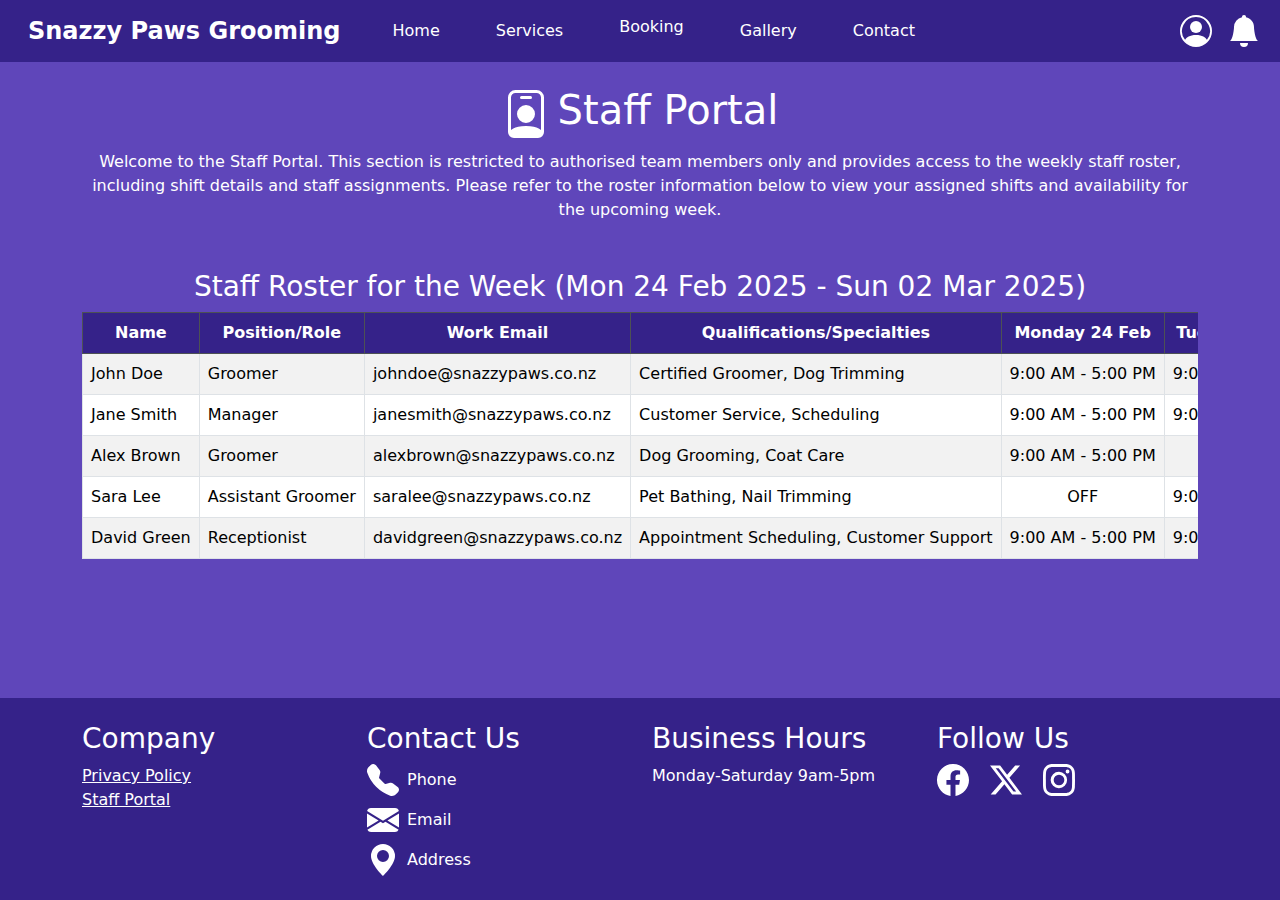
<file: staffportal.html>
<!DOCTYPE html>

<html lang="en">

<head>
    <meta charset="utf-8">
    <meta name="viewport" content="width=device-width, initial-scale=1">
    <meta name="description"
        content="Access the Snazzy Paws Grooming Staff Portal for internal resources, roster information, and important company updates. Login to manage your work and stay informed.">
    <title>Staff Portal - Snazzy Paws Grooming</title>

    <!-- Import Bootstrap CSS -->
    <link href="https://cdn.jsdelivr.net/npm/bootstrap@5.3.3/dist/css/bootstrap.min.css" rel="stylesheet"
        integrity="sha384-QWTKZyjpPEjISv5WaRU9OFeRpok6YctnYmDr5pNlyT2bRjXh0JMhjY6hW+ALEwIH" crossorigin="anonymous">

    <!-- Custom CSS -->
    <link href="./css/styles.css" rel="stylesheet">
</head>

<body class="d-flex flex-column min-vh-100">

    <!-- Navigation -->
    <header class="navbar navbar-expand-lg d-flex align-items-center position-sticky top-0">
        <div class="container-fluid">
            <a href="#" class="navbar-brand fs-4 ms-1 ms-md-3 me-1 me-md-4 fw-bold">Snazzy Paws Grooming</a>

            <!-- Mobile Menu Toggle -->
            <button type="button" class="navbar-toggler" data-bs-toggle="collapse" data-bs-target="#navbarCollapse"
                aria-label="Open Mobile Navigation Menu">
                <span class="navbar-toggler-icon outline-0"></span>
            </button>

            <!-- Navigation Menu -->
            <div class="collapse navbar-collapse" id="navbarCollapse" aria-expanded="false" role="navigation">
                <nav class="navbar-nav mt-3 mt-md-0" aria-label="Main Navigation">
                    <a href="index.html" class="mx-1 my-1 my-lg-0 py-2 px-4 rounded">Home</a>
                    <a href="services.html" class="mx-1 my-1 my-lg-0 py-2 px-4 rounded">Services</a>
                    <a href="booking.html" class="mx-1 my-1 my-lg-0py-2 px-4 rounded">Booking</a>
                    <a href="gallery.html" class="mx-1 my-1 my-lg-0 py-2 px-4 rounded">Gallery</a>
                    <a href="contact.html" class="mx-1 my-1 my-lg-0 py-2 px-4 rounded">Contact</a>
                </nav>

                <!-- Right Section (Form & Icons) -->
                <div class="navbar-nav ms-auto d-flex align-items-center">
                    <form class="search-form d-flex align-items-center" action="#" method="get">
                        <input class="form-control navbar-search-input ms-3" type="search" placeholder="Search"
                            aria-label="Search Input">
                        <button class="btn" type="submit" aria-label="Search Button"><img class="icon-link"
                                src="./icons/search.svg" alt="Search"></button>
                    </form>

                    <div class="d-flex my-2 my-lg-0">
                        <a href="#" aria-label="User Login"><img class="mx-2 icon-link" src="./icons/person-circle.svg"
                                alt="Login"></a>
                        <a href="#" aria-label="Notifications"><img class="mx-2 icon-link" src="./icons/bell-fill.svg"
                                alt="Notifications"></a>
                    </div>
                </div>
            </div>
        </div>
    </header>

    <main class="flex-grow-1 my-4">

        <!-- Page Header -->
        <section>
            <div class="container text-center mb-4">
                <div class="d-flex justify-content-center align-items-center mb-2">
                    <img src="./icons/person-badge.svg" class="header-icon me-2" alt="Our Services">
                    <h1 class="text-white">Staff Portal</h1>
                </div>
                <p class="text-white">Welcome to the Staff Portal. This section is restricted to authorised team members
                    only and provides access to the weekly staff roster, including shift details and
                    staff assignments. Please refer to the roster information below to view your assigned shifts and
                    availability for the upcoming week.</p>
            </div>
        </section>

        <!-- Roster Information Section -->
        <section id="roster-section" class="text-white">
            <div class="container my-5">
                <h3 class="text-center text-white">Staff Roster for the Week (Mon 24 Feb 2025 - Sun 02 Mar 2025)</h3>

                <!-- Table Responsive for Mobile Users -->
                <div class="table-responsive">
                    <table class="table table-bordered table-striped table-hover roster-table">
                        <thead class="table-dark">
                            <tr>
                                <th scope="col" class="text-center">Name</th>
                                <th scope="col" class="text-center">Position/Role</th>
                                <th scope="col" class="text-center">Work Email</th>
                                <th scope="col" class="text-center">Qualifications/Specialties</th>
                                <th scope="col" class="text-center">Monday 24 Feb</th>
                                <th scope="col" class="text-center">Tuesday 25 Feb</th>
                                <th scope="col" class="text-center">Wednesday 26 Feb</th>
                                <th scope="col" class="text-center">Thursday 27 Feb</th>
                                <th scope="col" class="text-center">Friday 28 Feb</th>
                                <th scope="col" class="text-center">Saturday 01 Mar</th>
                                <th scope="col" class="text-center">Sunday 02 Mar</th>
                            </tr>
                        </thead>

                        <!-- Dummy Staff Information -->
                        <tbody>
                            <tr>
                                <td>John Doe</td>
                                <td>Groomer</td>
                                <td>johndoe@snazzypaws.co.nz</td>
                                <td>Certified Groomer, Dog Trimming</td>
                                <td class="text-center">9:00 AM - 5:00 PM</td>
                                <td class="text-center">9:00 AM - 5:00 PM</td>
                                <td class="text-center">9:00 AM - 5:00 PM</td>
                                <td class="text-center">9:00 AM - 5:00 PM</td>
                                <td class="text-center">9:00 AM - 5:00 PM</td>
                                <td class="text-center">9:00 AM - 5:00 PM</td>
                                <td class="text-center">OFF</td>
                            </tr>
                            <tr>
                                <td>Jane Smith</td>
                                <td>Manager</td>
                                <td>janesmith@snazzypaws.co.nz</td>
                                <td>Customer Service, Scheduling</td>
                                <td class="text-center">9:00 AM - 5:00 PM</td>
                                <td class="text-center">9:00 AM - 5:00 PM</td>
                                <td class="text-center">9:00 AM - 5:00 PM</td>
                                <td class="text-center">9:00 AM - 5:00 PM</td>
                                <td class="text-center">9:00 AM - 5:00 PM</td>
                                <td class="text-center">OFF</td>
                                <td class="text-center">OFF</td>
                            </tr>
                            <tr>
                                <td>Alex Brown</td>
                                <td>Groomer</td>
                                <td>alexbrown@snazzypaws.co.nz</td>
                                <td>Dog Grooming, Coat Care</td>
                                <td class="text-center">9:00 AM - 5:00 PM</td>
                                <td class="text-center">OFF</td>
                                <td class="text-center">9:00 AM - 5:00 PM</td>
                                <td class="text-center">9:00 AM - 5:00 PM</td>
                                <td class="text-center">9:00 AM - 5:00 PM</td>
                                <td class="text-center">9:00 AM - 5:00 PM</td>
                                <td class="text-center">OFF</td>
                            </tr>
                            <tr>
                                <td>Sara Lee</td>
                                <td>Assistant Groomer</td>
                                <td>saralee@snazzypaws.co.nz</td>
                                <td>Pet Bathing, Nail Trimming</td>
                                <td class="text-center">OFF</td>
                                <td class="text-center">9:00 AM - 5:00 PM</td>
                                <td class="text-center">9:00 AM - 5:00 PM</td>
                                <td class="text-center">9:00 AM - 5:00 PM</td>
                                <td class="text-center">9:00 AM - 5:00 PM</td>
                                <td class="text-center">9:00 AM - 5:00 PM</td>
                                <td class="text-center">OFF</td>
                            </tr>
                            <tr>
                                <td>David Green</td>
                                <td>Receptionist</td>
                                <td>davidgreen@snazzypaws.co.nz</td>
                                <td>Appointment Scheduling, Customer Support</td>
                                <td class="text-center">9:00 AM - 5:00 PM</td>
                                <td class="text-center">9:00 AM - 5:00 PM</td>
                                <td class="text-center">OFF</td>
                                <td class="text-center">9:00 AM - 5:00 PM</td>
                                <td class="text-center">OFF</td>
                                <td class="text-center">9:00 AM - 5:00 PM</td>
                                <td class="text-center">OFF</td>
                            </tr>
                        </tbody>
                    </table>
                </div>
            </div>
        </section>
    </main>

    <!-- Footer Menu -->
    <footer class="w-100">
        <div class="container">
            <div class="row text-center text-md-start">
                <div class="col-12 col-md-3 my-4 my-md-0">

                    <!-- Company Links -->
                    <h3 class="mt-2 mt-md-4">Company</h3>
                    <nav aria-label="Business Related Pages">
                        <ul class="list-unstyled">
                            <li><a href="privacy.html">Privacy Policy</a></li>
                            <li><a href="staffportal.html">Staff Portal</a></li>
                        </ul>
                    </nav>
                </div>
                <div class="col-12 col-md-3 mb-4">

                    <!-- Business Contact Details -->
                    <h3 class="mt-2 mt-md-4">Contact Us</h3>
                    <div class="d-flex align-items-center justify-content-center justify-content-md-start mt-2">
                        <img class="icon-link me-2" src="./icons/telephone-fill.svg" alt="Phone Number">
                        <span>Phone</span>
                    </div>
                    <div class="d-flex align-items-center justify-content-center justify-content-md-start mt-2">
                        <img class="icon-link me-2" src="./icons/envelope-fill.svg" alt="Email">
                        <span>Email</span>
                    </div>
                    <div class="d-flex align-items-center justify-content-center justify-content-md-start mt-2">
                        <img class="icon-link me-2" src="./icons/geo-alt-fill.svg" alt="Address">
                        <span>Address</span>
                    </div>
                </div>
                <div class="col-12 col-md-3 mb-4">
                    <h3 class="mt-2 mt-md-4">Business Hours</h3>
                    <span>Monday-Saturday 9am-5pm</span>
                </div>
                <div class="col-12 col-md-3 mb-4">

                    <!-- Social Media -->
                    <h3 class="mt-2 mt-md-4">Follow Us</h3>
                    <div class="social-icon-container">
                        <a href="#" aria-label="Facebook" class="me-3"><img class="icon-link" src="./icons/facebook.svg"
                                alt="Facebook"></a>
                        <a href="#" aria-label="Twitter" class="me-3"><img class="icon-link" src="./icons/twitter-x.svg"
                                alt="Twitter"></a>
                        <a href="#" aria-label="Instagram"><img class="icon-link" src="./icons/instagram.svg"
                                alt="Instagram"></a>
                    </div>
                </div>
            </div>
        </div>
    </footer>

    <!-- Import Bootstrap last to avoid page loading errors -->
    <script src="https://cdn.jsdelivr.net/npm/bootstrap@5.3.3/dist/js/bootstrap.bundle.min.js"
        integrity="sha384-YvpcrYf0tY3lHB60NNkmXc5s9fDVZLESaAA55NDzOxhy9GkcIdslK1eN7N6jIeHz"
        crossorigin="anonymous"></script>
</body>

</html>
</file>
<file: css/styles.css>
header, footer {
    background-color: #352289;
    color: #fff;
    z-index: 1050;
}

footer a {
    color: #fff;
}

body {
    background-color: #5f46ba;
}

/* Navigation Bar */
.navbar-brand, .navbar-brand:hover, .navbar-brand:focus {
    color: inherit;
}

.navbar-nav a {
    text-decoration: none;
    color: inherit;
    display: flex;
    justify-content: center;
    transition: transform 0.3s ease;
}

.navbar-nav a:hover {
    transform: scale(1.03);
}

.current-page, .navbar-nav a:hover {
    background-color: #5f46ba;
} 

.navbar-toggler-icon {
    filter: invert(100%) brightness(100%);
}

.navbar-toggler, .navbar-toggler:focus {
    outline: none;
    box-shadow: none;
    border: none;
}

.navbar-search-input {
    height: 2.5rem;
}

.icon-link {
    height: 2rem;
    width: 2rem;
    filter: invert(100%) sepia(0%) saturate(0%) hue-rotate(57deg) brightness(111%) contrast(101%);
    transition: transform 0.3s ease;
}

.icon-link:hover {
    transform: scale(1.1);
    cursor: pointer;
}

.header-icon {
    height: 3rem;
    width: 3rem;
    filter: invert(100%) sepia(0%) saturate(0%) hue-rotate(57deg) brightness(111%) contrast(101%);
}

/* Home Page - Hero Image */
.hero {
    background-image: linear-gradient(rgba(0, 0, 0, .5), rgba(0, 0, 0, .5)), url("../images/hero-image.webp");
    background-position: center;
    background-repeat: no-repeat;
    background-size: cover;
    min-height: 50vh;
    width: 100%;
    height: auto;
}

.hero a {
    background-color: #5f46ba;
    border: none;
    transition: transform 0.3s ease;
}

.hero a:hover {
    background-color: #352289;
    transform: scale(1.1);
}

/* Secondary Nav */
.secondary-nav, .contact-form-container, .policy-container, .roster-table th {
    background-color: #352289;
}

.menu-item {
    transition: transform 0.3s ease;
    box-shadow: 0 4px 20px rgba(0, 0, 0, 0.1)
}

.menu-item:hover {
    transform: scale(1.05);
}

.filters {
    transition: transform 0.3s ease;
}

.filters:hover {
    transform: scale(1.05);
}

.filters img {
    height: 2rem;
    width: 2rem;
    filter: invert(100%) sepia(0%) saturate(0%) hue-rotate(57deg) brightness(111%) contrast(101%);
}

.gallery-item {
    transition: transform 0.3s ease;
}

.gallery-item:hover {
    transform: scale(1.05);
}

.form-container {
    background-color: #352289;
    max-width: 800px;
}

.booking-form button, .contact-form button {
    background-color: #5f46ba;
    border: none;
    transition: transform 0.3s ease;
}

.booking-form button:hover, .contact-form button:hover {
    transform: scale(1.1);
    background-color: #5f46ba;
}

.map-container {
    min-height: 400px;
}

.map iframe {
    border-bottom-left-radius: var(--bs-border-radius)!important;
    border-bottom-right-radius: var(--bs-border-radius)!important;
}

.roster-table td, th {
    white-space: nowrap;
}

@media only screen and (max-width : 1300px) {
    .search-form {
        display: none !important;
    }
}

/* Tablet & Desktop View */
@media only screen and (min-width: 768px) {
    .hero {
        min-height: 75vh;
    }

    .map iframe {
        border-top-right-radius: var(--bs-border-radius) !important;
        border-bottom-right-radius: var(--bs-border-radius) !important;
        border-bottom-left-radius: 0px !important;
    }
}
</file>
